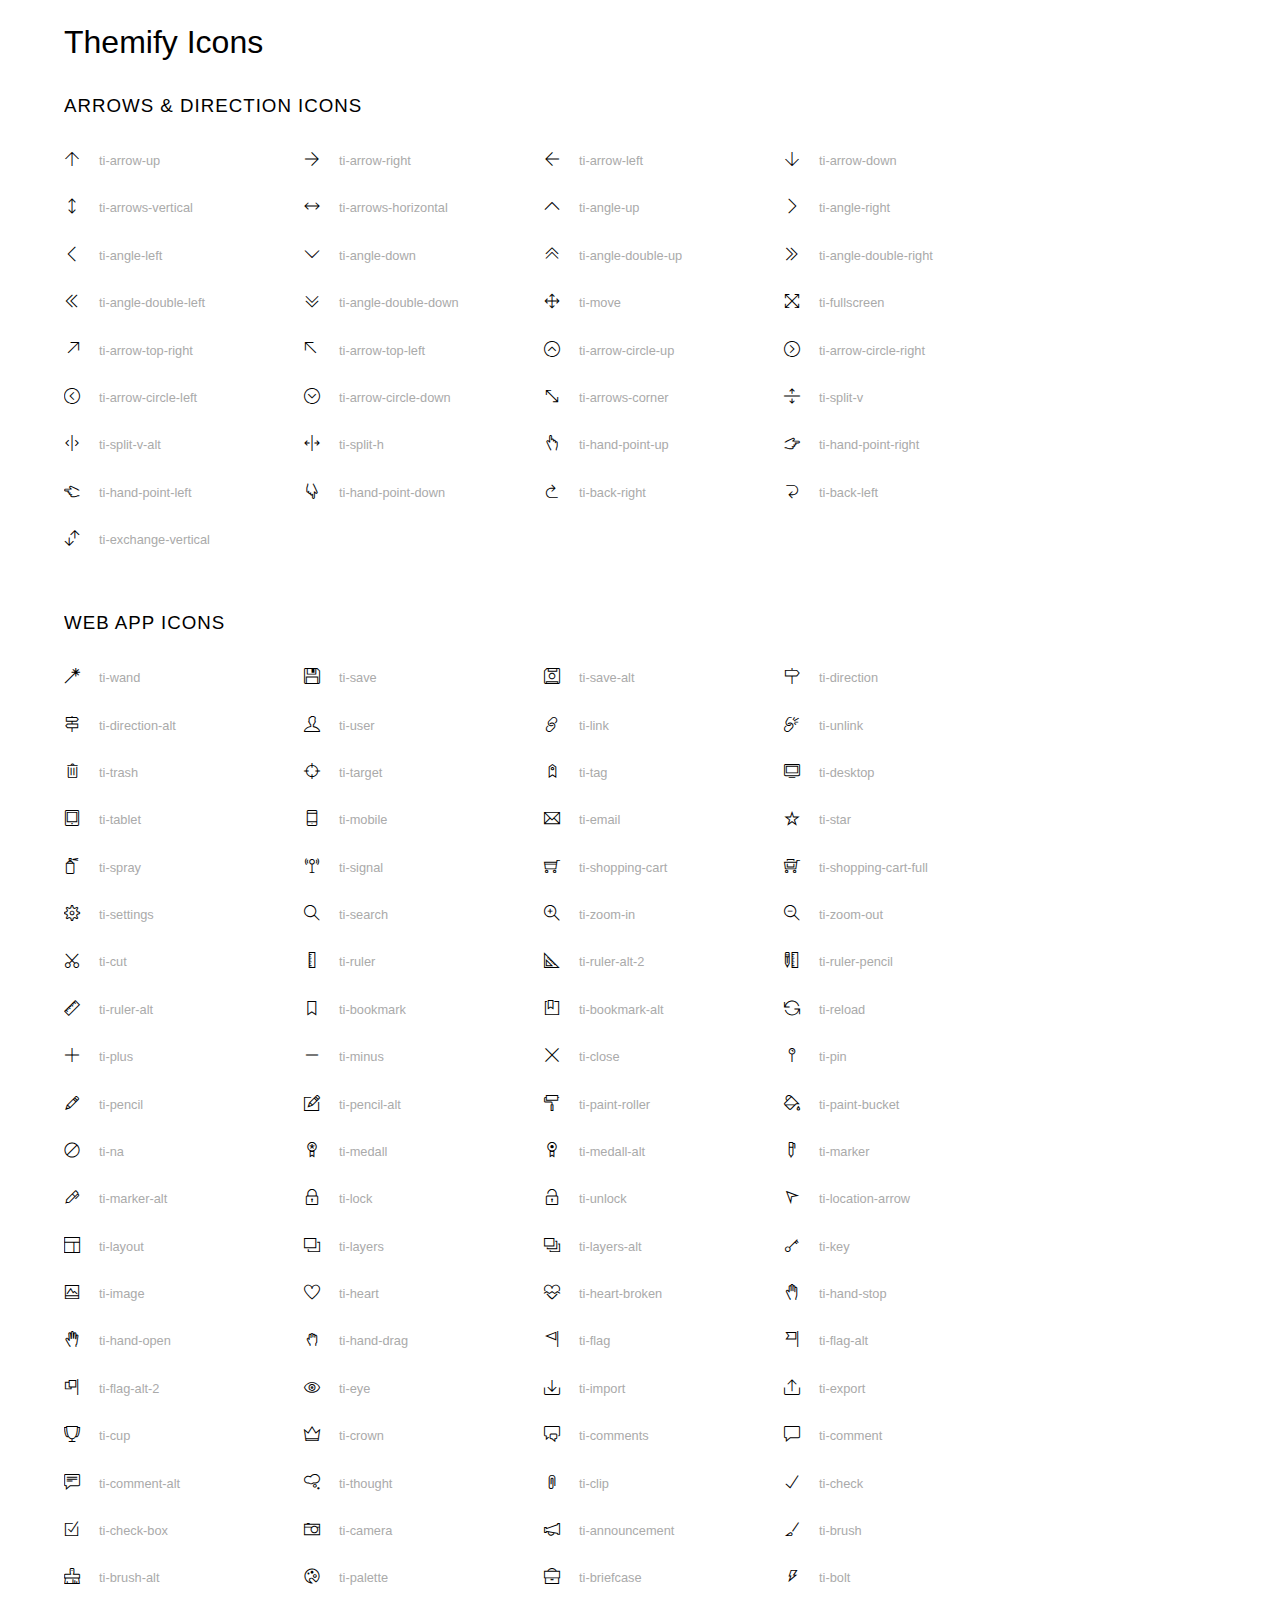
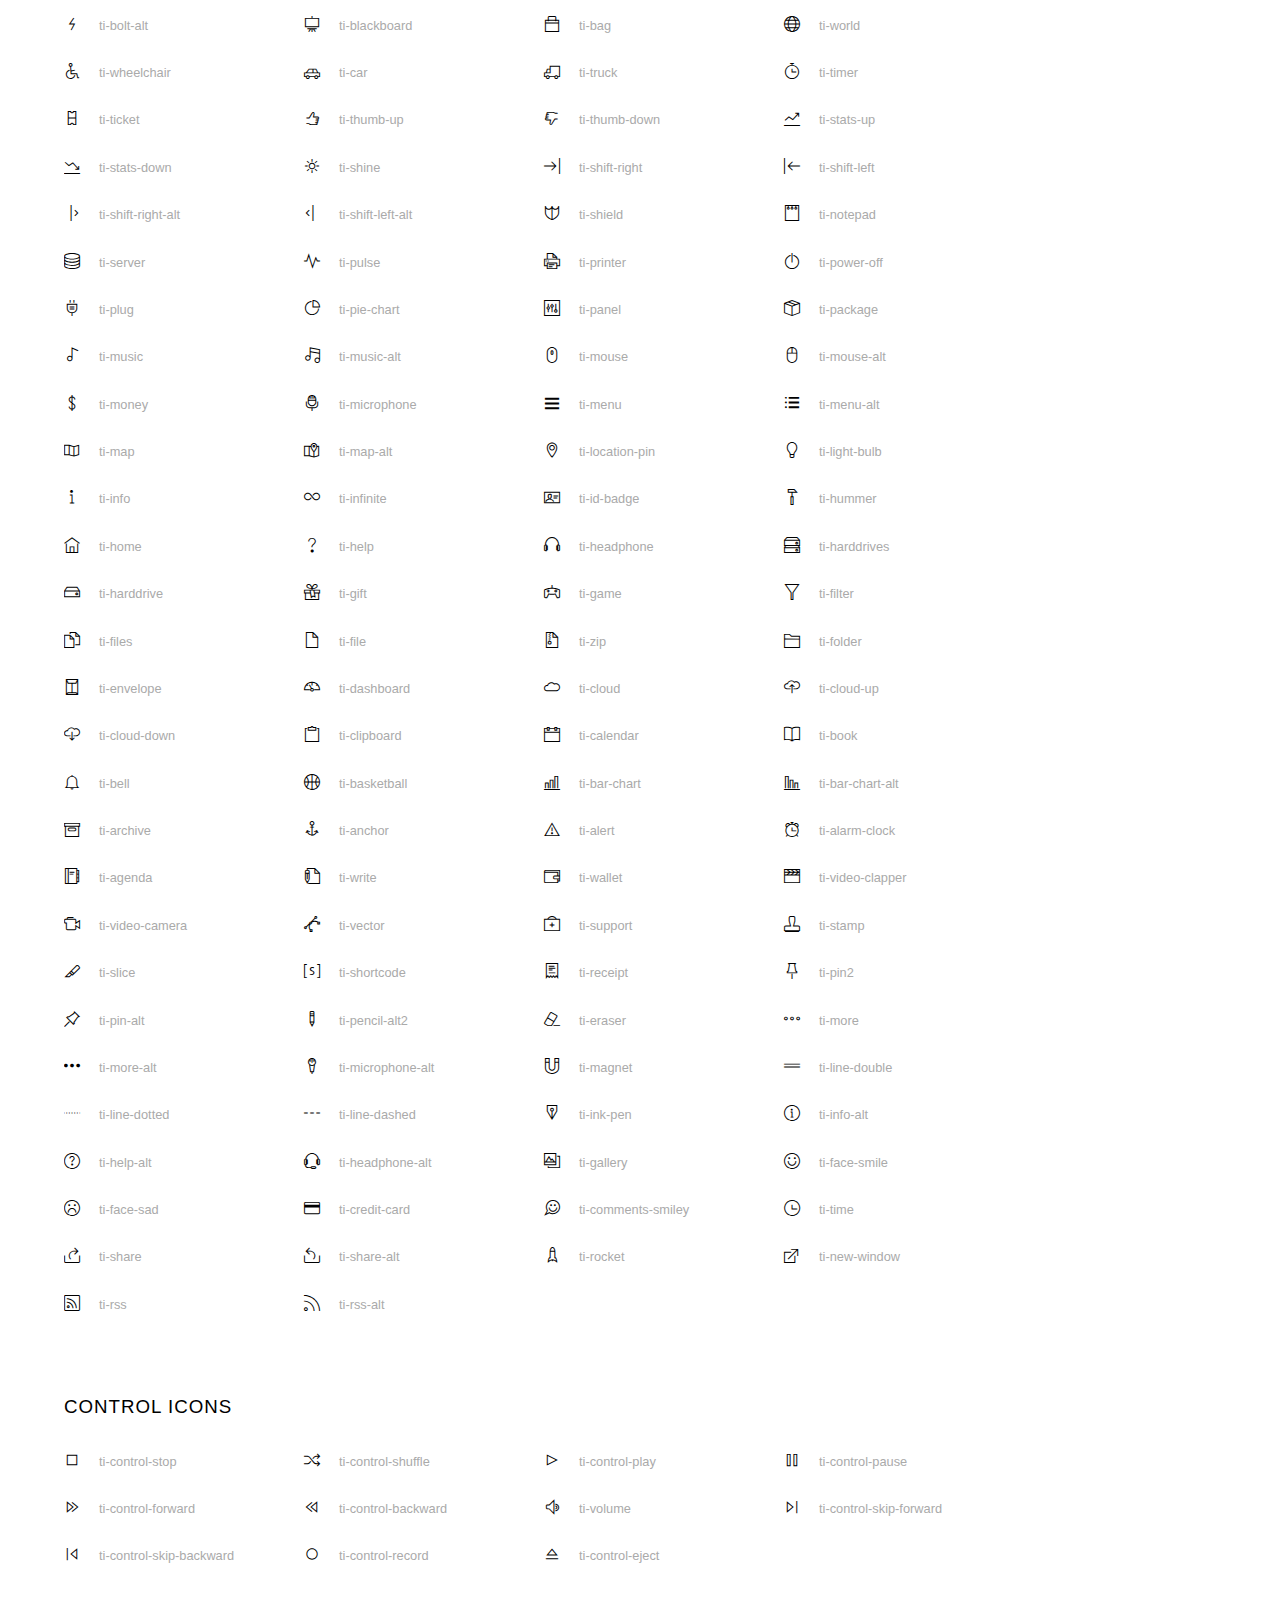
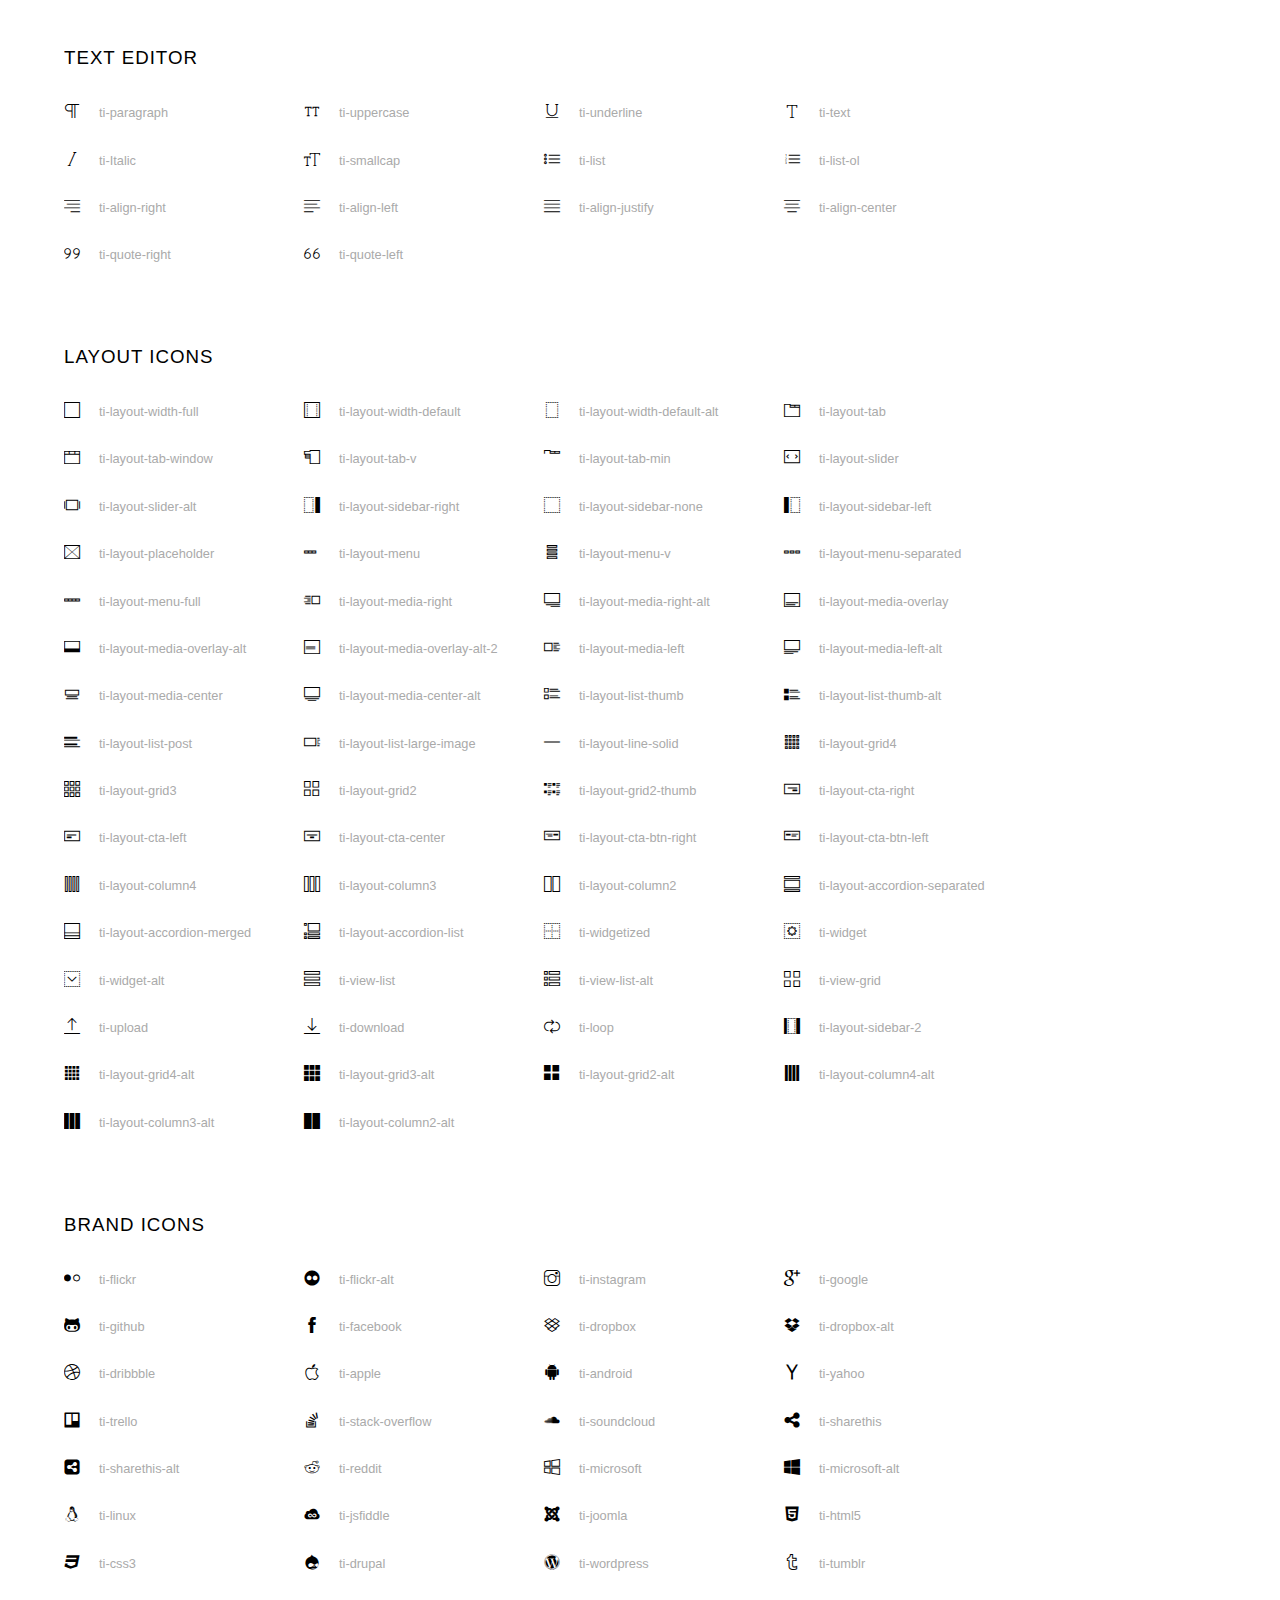
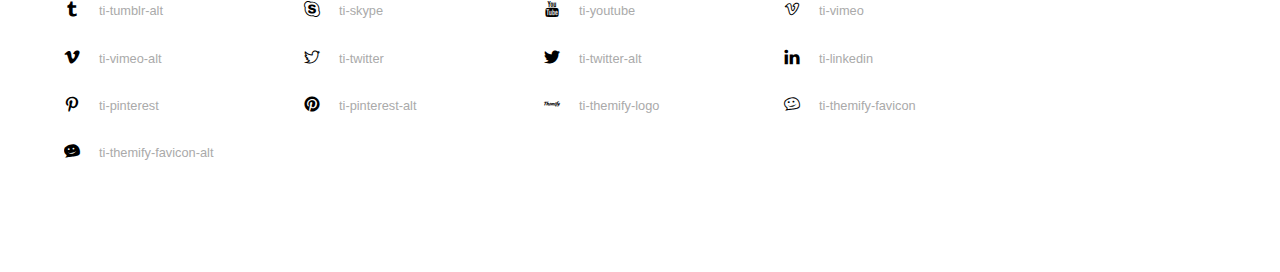
<file: img/themify-icons-font/themify-icons/index.html>
<!doctype html>
<html>
<head>
	<meta charset="utf-8">
	<title>Themify Icon Font</title>
	<meta name="viewport" content="width=device-width">
	<link rel="stylesheet" href="demo-files/demo.css">
	<link rel="stylesheet" href="themify-icons.css">
	<!--[if lt IE 8]><!-->
	<link rel="stylesheet" href="ie7/ie7.css">
	<!--<![endif]-->
</head>
<body>
	<h1>Themify Icons</h1>

	<div class="icon-section">

		<div class="icon-section">
			<h3>Arrows &amp; Direction Icons </h3>

			<div class="icon-container">
				<span class="ti-arrow-up"></span><span class="icon-name"> ti-arrow-up</span>
			</div>
			<div class="icon-container">
				<span class="ti-arrow-right"></span><span class="icon-name"> ti-arrow-right</span>
			</div>
			<div class="icon-container">
				<span class="ti-arrow-left"></span><span class="icon-name"> ti-arrow-left</span>
			</div>
			<div class="icon-container">
				<span class="ti-arrow-down"></span><span class="icon-name"> ti-arrow-down</span>
			</div>
			<div class="icon-container">
				<span class="ti-arrows-vertical"></span><span class="icon-name"> ti-arrows-vertical</span>
			</div>
			<div class="icon-container">
				<span class="ti-arrows-horizontal"></span><span class="icon-name"> ti-arrows-horizontal</span>
			</div>
			<div class="icon-container">
				<span class="ti-angle-up"></span><span class="icon-name"> ti-angle-up</span>
			</div>
			<div class="icon-container">
				<span class="ti-angle-right"></span><span class="icon-name"> ti-angle-right</span>
			</div>
			<div class="icon-container">
				<span class="ti-angle-left"></span><span class="icon-name"> ti-angle-left</span>
			</div>
			<div class="icon-container">
				<span class="ti-angle-down"></span><span class="icon-name"> ti-angle-down</span>
			</div>	
			<div class="icon-container">
				<span class="ti-angle-double-up"></span><span class="icon-name"> ti-angle-double-up</span>
			</div>
			<div class="icon-container">
				<span class="ti-angle-double-right"></span><span class="icon-name"> ti-angle-double-right</span>
			</div>
			<div class="icon-container">
				<span class="ti-angle-double-left"></span><span class="icon-name"> ti-angle-double-left</span>
			</div>
			<div class="icon-container">
				<span class="ti-angle-double-down"></span><span class="icon-name"> ti-angle-double-down</span>
			</div>					
			<div class="icon-container">
				<span class="ti-move"></span><span class="icon-name"> ti-move</span>
			</div>
			<div class="icon-container">
				<span class="ti-fullscreen"></span><span class="icon-name"> ti-fullscreen</span>
			</div>
			<div class="icon-container">
				<span class="ti-arrow-top-right"></span><span class="icon-name"> ti-arrow-top-right</span>
			</div>
			<div class="icon-container">
				<span class="ti-arrow-top-left"></span><span class="icon-name"> ti-arrow-top-left</span>
			</div>
			<div class="icon-container">
				<span class="ti-arrow-circle-up"></span><span class="icon-name"> ti-arrow-circle-up</span>
			</div>
			<div class="icon-container">
				<span class="ti-arrow-circle-right"></span><span class="icon-name"> ti-arrow-circle-right</span>
			</div>
			<div class="icon-container">
				<span class="ti-arrow-circle-left"></span><span class="icon-name"> ti-arrow-circle-left</span>
			</div>
			<div class="icon-container">
				<span class="ti-arrow-circle-down"></span><span class="icon-name"> ti-arrow-circle-down</span>
			</div>
			<div class="icon-container">
				<span class="ti-arrows-corner"></span><span class="icon-name"> ti-arrows-corner</span>
			</div>
			<div class="icon-container">
				<span class="ti-split-v"></span><span class="icon-name"> ti-split-v</span>
			</div>

			<div class="icon-container">
				<span class="ti-split-v-alt"></span><span class="icon-name"> ti-split-v-alt</span>
			</div>
			<div class="icon-container">
				<span class="ti-split-h"></span><span class="icon-name"> ti-split-h</span>
			</div>
			<div class="icon-container">
				<span class="ti-hand-point-up"></span><span class="icon-name"> ti-hand-point-up</span>
			</div>
			<div class="icon-container">
				<span class="ti-hand-point-right"></span><span class="icon-name"> ti-hand-point-right</span>
			</div>
			<div class="icon-container">
				<span class="ti-hand-point-left"></span><span class="icon-name"> ti-hand-point-left</span>
			</div>
			<div class="icon-container">
				<span class="ti-hand-point-down"></span><span class="icon-name"> ti-hand-point-down</span>
			</div>
			<div class="icon-container">
				<span class="ti-back-right"></span><span class="icon-name"> ti-back-right</span>
			</div>
			<div class="icon-container">
				<span class="ti-back-left"></span><span class="icon-name"> ti-back-left</span>
			</div>
			<div class="icon-container">
				<span class="ti-exchange-vertical"></span><span class="icon-name"> ti-exchange-vertical</span>
			</div>

		</div> <!-- Arrows Icons -->



		<h3>Web App Icons</h3>
		
		<div class="icon-section">

			<div class="icon-container">
				<span class="ti-wand"></span><span class="icon-name"> ti-wand</span>
			</div>
			<div class="icon-container">
				<span class="ti-save"></span><span class="icon-name"> ti-save</span>
			</div>
			<div class="icon-container">
				<span class="ti-save-alt"></span><span class="icon-name"> ti-save-alt</span>
			</div>

			<div class="icon-container">
				<span class="ti-direction"></span><span class="icon-name"> ti-direction</span>
			</div>
			<div class="icon-container">
				<span class="ti-direction-alt"></span><span class="icon-name"> ti-direction-alt</span>
			</div>
			<div class="icon-container">
				<span class="ti-user"></span><span class="icon-name"> ti-user</span>
			</div>
			<div class="icon-container">
				<span class="ti-link"></span><span class="icon-name"> ti-link</span>
			</div>
			<div class="icon-container">
				<span class="ti-unlink"></span><span class="icon-name"> ti-unlink</span>
			</div>
			<div class="icon-container">
				<span class="ti-trash"></span><span class="icon-name"> ti-trash</span>
			</div>
			<div class="icon-container">
				<span class="ti-target"></span><span class="icon-name"> ti-target</span>
			</div>
			<div class="icon-container">
				<span class="ti-tag"></span><span class="icon-name"> ti-tag</span>
			</div>
			<div class="icon-container">
				<span class="ti-desktop"></span><span class="icon-name"> ti-desktop</span>
			</div>
			<div class="icon-container">
				<span class="ti-tablet"></span><span class="icon-name"> ti-tablet</span>
			</div>
			<div class="icon-container">
				<span class="ti-mobile"></span><span class="icon-name"> ti-mobile</span>
			</div>
			<div class="icon-container">
				<span class="ti-email"></span><span class="icon-name"> ti-email</span>
			</div>	
			<div class="icon-container">
				<span class="ti-star"></span><span class="icon-name"> ti-star</span>
			</div>
			<div class="icon-container">
				<span class="ti-spray"></span><span class="icon-name"> ti-spray</span>
			</div>
			<div class="icon-container">
				<span class="ti-signal"></span><span class="icon-name"> ti-signal</span>
			</div>
			<div class="icon-container">
				<span class="ti-shopping-cart"></span><span class="icon-name"> ti-shopping-cart</span>
			</div>
			<div class="icon-container">
				<span class="ti-shopping-cart-full"></span><span class="icon-name"> ti-shopping-cart-full</span>
			</div>
			<div class="icon-container">
				<span class="ti-settings"></span><span class="icon-name"> ti-settings</span>
			</div>
			<div class="icon-container">
				<span class="ti-search"></span><span class="icon-name"> ti-search</span>
			</div>
			<div class="icon-container">
				<span class="ti-zoom-in"></span><span class="icon-name"> ti-zoom-in</span>
			</div>
			<div class="icon-container">
				<span class="ti-zoom-out"></span><span class="icon-name"> ti-zoom-out</span>
			</div>
			<div class="icon-container">
				<span class="ti-cut"></span><span class="icon-name"> ti-cut</span>
			</div>
			<div class="icon-container">
				<span class="ti-ruler"></span><span class="icon-name"> ti-ruler</span>
			</div>
			<div class="icon-container">
				<span class="ti-ruler-alt-2"></span><span class="icon-name"> ti-ruler-alt-2</span>
			</div>			
			<div class="icon-container">
				<span class="ti-ruler-pencil"></span><span class="icon-name"> ti-ruler-pencil</span>
			</div>
			<div class="icon-container">
				<span class="ti-ruler-alt"></span><span class="icon-name"> ti-ruler-alt</span>
			</div>
			<div class="icon-container">
				<span class="ti-bookmark"></span><span class="icon-name"> ti-bookmark</span>
			</div>
			<div class="icon-container">
				<span class="ti-bookmark-alt"></span><span class="icon-name"> ti-bookmark-alt</span>
			</div>
			<div class="icon-container">
				<span class="ti-reload"></span><span class="icon-name"> ti-reload</span>
			</div>
			<div class="icon-container">
				<span class="ti-plus"></span><span class="icon-name"> ti-plus</span>
			</div>
			<div class="icon-container">
				<span class="ti-minus"></span><span class="icon-name"> ti-minus</span>
			</div>
			<div class="icon-container">
				<span class="ti-close"></span><span class="icon-name"> ti-close</span>
			</div>			
			<div class="icon-container">
				<span class="ti-pin"></span><span class="icon-name"> ti-pin</span>
			</div>
			<div class="icon-container">
				<span class="ti-pencil"></span><span class="icon-name"> ti-pencil</span>
			</div>
					
		  	<div class="icon-container">
				<span class="ti-pencil-alt"></span><span class="icon-name"> ti-pencil-alt</span>
			</div>
			<div class="icon-container">
				<span class="ti-paint-roller"></span><span class="icon-name"> ti-paint-roller</span>
			</div>
			<div class="icon-container">
				<span class="ti-paint-bucket"></span><span class="icon-name"> ti-paint-bucket</span>
			</div>
			<div class="icon-container">
				<span class="ti-na"></span><span class="icon-name"> ti-na</span>
			</div>
			<div class="icon-container">
				<span class="ti-medall"></span><span class="icon-name"> ti-medall</span>
			</div>
			<div class="icon-container">
				<span class="ti-medall-alt"></span><span class="icon-name"> ti-medall-alt</span>
			</div>
			<div class="icon-container">
				<span class="ti-marker"></span><span class="icon-name"> ti-marker</span>
			</div>
			<div class="icon-container">
				<span class="ti-marker-alt"></span><span class="icon-name"> ti-marker-alt</span>
			</div>

			<div class="icon-container">
				<span class="ti-lock"></span><span class="icon-name"> ti-lock</span>
			</div>
			<div class="icon-container">
				<span class="ti-unlock"></span><span class="icon-name"> ti-unlock</span>
			</div>
			<div class="icon-container">
				<span class="ti-location-arrow"></span><span class="icon-name"> ti-location-arrow</span>
			</div>
			<div class="icon-container">
				<span class="ti-layout"></span><span class="icon-name"> ti-layout</span>
			</div>
			<div class="icon-container">
				<span class="ti-layers"></span><span class="icon-name"> ti-layers</span>
			</div>
			<div class="icon-container">
				<span class="ti-layers-alt"></span><span class="icon-name"> ti-layers-alt</span>
			</div>
			<div class="icon-container">
				<span class="ti-key"></span><span class="icon-name"> ti-key</span>
			</div>
			<div class="icon-container">
				<span class="ti-image"></span><span class="icon-name"> ti-image</span>
			</div>
			<div class="icon-container">
				<span class="ti-heart"></span><span class="icon-name"> ti-heart</span>
			</div>
			<div class="icon-container">
				<span class="ti-heart-broken"></span><span class="icon-name"> ti-heart-broken</span>
			</div>
			<div class="icon-container">
				<span class="ti-hand-stop"></span><span class="icon-name"> ti-hand-stop</span>
			</div>
			<div class="icon-container">
				<span class="ti-hand-open"></span><span class="icon-name"> ti-hand-open</span>
			</div>
			<div class="icon-container">
				<span class="ti-hand-drag"></span><span class="icon-name"> ti-hand-drag</span>
			</div>
			<div class="icon-container">
				<span class="ti-flag"></span><span class="icon-name"> ti-flag</span>
			</div>
			<div class="icon-container">
				<span class="ti-flag-alt"></span><span class="icon-name"> ti-flag-alt</span>
			</div>
			<div class="icon-container">
				<span class="ti-flag-alt-2"></span><span class="icon-name"> ti-flag-alt-2</span>
			</div>
			<div class="icon-container">
				<span class="ti-eye"></span><span class="icon-name"> ti-eye</span>
			</div>
			<div class="icon-container">
				<span class="ti-import"></span><span class="icon-name"> ti-import</span>
			</div>			
			<div class="icon-container">
				<span class="ti-export"></span><span class="icon-name"> ti-export</span>
			</div>
			<div class="icon-container">
				<span class="ti-cup"></span><span class="icon-name"> ti-cup</span>
			</div>
			<div class="icon-container">
				<span class="ti-crown"></span><span class="icon-name"> ti-crown</span>
			</div>
			<div class="icon-container">
				<span class="ti-comments"></span><span class="icon-name"> ti-comments</span>
			</div>
			<div class="icon-container">
				<span class="ti-comment"></span><span class="icon-name"> ti-comment</span>
			</div>
			<div class="icon-container">
				<span class="ti-comment-alt"></span><span class="icon-name"> ti-comment-alt</span>
			</div>
			<div class="icon-container">
				<span class="ti-thought"></span><span class="icon-name"> ti-thought</span>
			</div>			
			<div class="icon-container">
				<span class="ti-clip"></span><span class="icon-name"> ti-clip</span>
			</div>

			<div class="icon-container">
				<span class="ti-check"></span><span class="icon-name"> ti-check</span>
			</div>
			<div class="icon-container">
				<span class="ti-check-box"></span><span class="icon-name"> ti-check-box</span>
			</div>
			<div class="icon-container">
				<span class="ti-camera"></span><span class="icon-name"> ti-camera</span>
			</div>
			<div class="icon-container">
				<span class="ti-announcement"></span><span class="icon-name"> ti-announcement</span>
			</div>
			<div class="icon-container">
				<span class="ti-brush"></span><span class="icon-name"> ti-brush</span>
			</div>
			<div class="icon-container">
				<span class="ti-brush-alt"></span><span class="icon-name"> ti-brush-alt</span>
			</div>
			<div class="icon-container">
				<span class="ti-palette"></span><span class="icon-name"> ti-palette</span>
			</div>			
			<div class="icon-container">
				<span class="ti-briefcase"></span><span class="icon-name"> ti-briefcase</span>
			</div>
			<div class="icon-container">
				<span class="ti-bolt"></span><span class="icon-name"> ti-bolt</span>
			</div>
			<div class="icon-container">
				<span class="ti-bolt-alt"></span><span class="icon-name"> ti-bolt-alt</span>
			</div>
			<div class="icon-container">
				<span class="ti-blackboard"></span><span class="icon-name"> ti-blackboard</span>
			</div>
			<div class="icon-container">
				<span class="ti-bag"></span><span class="icon-name"> ti-bag</span>
			</div>
			<div class="icon-container">
				<span class="ti-world"></span><span class="icon-name"> ti-world</span>
			</div>
			<div class="icon-container">
				<span class="ti-wheelchair"></span><span class="icon-name"> ti-wheelchair</span>
			</div>
			<div class="icon-container">
				<span class="ti-car"></span><span class="icon-name"> ti-car</span>
			</div>
			<div class="icon-container">
				<span class="ti-truck"></span><span class="icon-name"> ti-truck</span>
			</div>
			<div class="icon-container">
				<span class="ti-timer"></span><span class="icon-name"> ti-timer</span>
			</div>
			<div class="icon-container">
				<span class="ti-ticket"></span><span class="icon-name"> ti-ticket</span>
			</div>
			<div class="icon-container">
				<span class="ti-thumb-up"></span><span class="icon-name"> ti-thumb-up</span>
			</div>
			<div class="icon-container">
				<span class="ti-thumb-down"></span><span class="icon-name"> ti-thumb-down</span>
			</div>

			<div class="icon-container">
				<span class="ti-stats-up"></span><span class="icon-name"> ti-stats-up</span>
			</div>
			<div class="icon-container">
				<span class="ti-stats-down"></span><span class="icon-name"> ti-stats-down</span>
			</div>
			<div class="icon-container">
				<span class="ti-shine"></span><span class="icon-name"> ti-shine</span>
			</div>
			<div class="icon-container">
				<span class="ti-shift-right"></span><span class="icon-name"> ti-shift-right</span>
			</div>
			<div class="icon-container">
				<span class="ti-shift-left"></span><span class="icon-name"> ti-shift-left</span>
			</div>

			<div class="icon-container">
				<span class="ti-shift-right-alt"></span><span class="icon-name"> ti-shift-right-alt</span>
			</div>
			<div class="icon-container">
				<span class="ti-shift-left-alt"></span><span class="icon-name"> ti-shift-left-alt</span>
			</div>
			<div class="icon-container">
				<span class="ti-shield"></span><span class="icon-name"> ti-shield</span>
			</div>
			<div class="icon-container">
				<span class="ti-notepad"></span><span class="icon-name"> ti-notepad</span>
			</div>
			<div class="icon-container">
				<span class="ti-server"></span><span class="icon-name"> ti-server</span>
			</div>

			<div class="icon-container">
				<span class="ti-pulse"></span><span class="icon-name"> ti-pulse</span>
			</div>
			<div class="icon-container">
				<span class="ti-printer"></span><span class="icon-name"> ti-printer</span>
			</div>
			<div class="icon-container">
				<span class="ti-power-off"></span><span class="icon-name"> ti-power-off</span>
			</div>
			<div class="icon-container">
				<span class="ti-plug"></span><span class="icon-name"> ti-plug</span>
			</div>
			<div class="icon-container">
				<span class="ti-pie-chart"></span><span class="icon-name"> ti-pie-chart</span>
			</div>

			<div class="icon-container">
				<span class="ti-panel"></span><span class="icon-name"> ti-panel</span>
			</div>
			<div class="icon-container">
				<span class="ti-package"></span><span class="icon-name"> ti-package</span>
			</div>
			<div class="icon-container">
				<span class="ti-music"></span><span class="icon-name"> ti-music</span>
			</div>
			<div class="icon-container">
				<span class="ti-music-alt"></span><span class="icon-name"> ti-music-alt</span>
			</div>
			<div class="icon-container">
				<span class="ti-mouse"></span><span class="icon-name"> ti-mouse</span>
			</div>
			<div class="icon-container">
				<span class="ti-mouse-alt"></span><span class="icon-name"> ti-mouse-alt</span>
			</div>
			<div class="icon-container">
				<span class="ti-money"></span><span class="icon-name"> ti-money</span>
			</div>
			<div class="icon-container">
				<span class="ti-microphone"></span><span class="icon-name"> ti-microphone</span>
			</div>
			<div class="icon-container">
				<span class="ti-menu"></span><span class="icon-name"> ti-menu</span>
			</div>
			<div class="icon-container">
				<span class="ti-menu-alt"></span><span class="icon-name"> ti-menu-alt</span>
			</div>
			<div class="icon-container">
				<span class="ti-map"></span><span class="icon-name"> ti-map</span>
			</div>
			<div class="icon-container">
				<span class="ti-map-alt"></span><span class="icon-name"> ti-map-alt</span>
			</div>

			<div class="icon-container">
				<span class="ti-location-pin"></span><span class="icon-name"> ti-location-pin</span>
			</div>

			<div class="icon-container">
				<span class="ti-light-bulb"></span><span class="icon-name"> ti-light-bulb</span>
			</div>
			<div class="icon-container">
				<span class="ti-info"></span><span class="icon-name"> ti-info</span>
			</div>
			<div class="icon-container">
				<span class="ti-infinite"></span><span class="icon-name"> ti-infinite</span>
			</div>
			<div class="icon-container">
				<span class="ti-id-badge"></span><span class="icon-name"> ti-id-badge</span>
			</div>
			<div class="icon-container">
				<span class="ti-hummer"></span><span class="icon-name"> ti-hummer</span>
			</div>
			<div class="icon-container">
				<span class="ti-home"></span><span class="icon-name"> ti-home</span>
			</div>
			<div class="icon-container">
				<span class="ti-help"></span><span class="icon-name"> ti-help</span>
			</div>
			<div class="icon-container">
				<span class="ti-headphone"></span><span class="icon-name"> ti-headphone</span>
			</div>
			<div class="icon-container">
				<span class="ti-harddrives"></span><span class="icon-name"> ti-harddrives</span>
			</div>
			<div class="icon-container">
				<span class="ti-harddrive"></span><span class="icon-name"> ti-harddrive</span>
			</div>
			<div class="icon-container">
				<span class="ti-gift"></span><span class="icon-name"> ti-gift</span>
			</div>
			<div class="icon-container">
				<span class="ti-game"></span><span class="icon-name"> ti-game</span>
			</div>
			<div class="icon-container">
				<span class="ti-filter"></span><span class="icon-name"> ti-filter</span>
			</div>
			<div class="icon-container">
				<span class="ti-files"></span><span class="icon-name"> ti-files</span>
			</div>
			<div class="icon-container">
				<span class="ti-file"></span><span class="icon-name"> ti-file</span>
			</div>
			<div class="icon-container">
				<span class="ti-zip"></span><span class="icon-name"> ti-zip</span>
			</div>
			<div class="icon-container">
				<span class="ti-folder"></span><span class="icon-name"> ti-folder</span>
			</div>			
			<div class="icon-container">
				<span class="ti-envelope"></span><span class="icon-name"> ti-envelope</span>
			</div>


			<div class="icon-container">
				<span class="ti-dashboard"></span><span class="icon-name"> ti-dashboard</span>
			</div>
			<div class="icon-container">
				<span class="ti-cloud"></span><span class="icon-name"> ti-cloud</span>
			</div>
			<div class="icon-container">
				<span class="ti-cloud-up"></span><span class="icon-name"> ti-cloud-up</span>
			</div>
			<div class="icon-container">
				<span class="ti-cloud-down"></span><span class="icon-name"> ti-cloud-down</span>
			</div>
			<div class="icon-container">
				<span class="ti-clipboard"></span><span class="icon-name"> ti-clipboard</span>
			</div>
			<div class="icon-container">
				<span class="ti-calendar"></span><span class="icon-name"> ti-calendar</span>
			</div>
			<div class="icon-container">
				<span class="ti-book"></span><span class="icon-name"> ti-book</span>
			</div>
			<div class="icon-container">
				<span class="ti-bell"></span><span class="icon-name"> ti-bell</span>
			</div>
			<div class="icon-container">
				<span class="ti-basketball"></span><span class="icon-name"> ti-basketball</span>
			</div>
			<div class="icon-container">
				<span class="ti-bar-chart"></span><span class="icon-name"> ti-bar-chart</span>
			</div>
			<div class="icon-container">
				<span class="ti-bar-chart-alt"></span><span class="icon-name"> ti-bar-chart-alt</span>
			</div>


			<div class="icon-container">
				<span class="ti-archive"></span><span class="icon-name"> ti-archive</span>
			</div>
			<div class="icon-container">
				<span class="ti-anchor"></span><span class="icon-name"> ti-anchor</span>
			</div>

			<div class="icon-container">
				<span class="ti-alert"></span><span class="icon-name"> ti-alert</span>
			</div>
			<div class="icon-container">
				<span class="ti-alarm-clock"></span><span class="icon-name"> ti-alarm-clock</span>
			</div>
			<div class="icon-container">
				<span class="ti-agenda"></span><span class="icon-name"> ti-agenda</span>
			</div>
			<div class="icon-container">
				<span class="ti-write"></span><span class="icon-name"> ti-write</span>
			</div>

			<div class="icon-container">
				<span class="ti-wallet"></span><span class="icon-name"> ti-wallet</span>
			</div>
			<div class="icon-container">
				<span class="ti-video-clapper"></span><span class="icon-name"> ti-video-clapper</span>
			</div>
			<div class="icon-container">
				<span class="ti-video-camera"></span><span class="icon-name"> ti-video-camera</span>
			</div>
			<div class="icon-container">
				<span class="ti-vector"></span><span class="icon-name"> ti-vector</span>
			</div>

			<div class="icon-container">
				<span class="ti-support"></span><span class="icon-name"> ti-support</span>
			</div>
			<div class="icon-container">
				<span class="ti-stamp"></span><span class="icon-name"> ti-stamp</span>
			</div>
			<div class="icon-container">
				<span class="ti-slice"></span><span class="icon-name"> ti-slice</span>
			</div>
			<div class="icon-container">
				<span class="ti-shortcode"></span><span class="icon-name"> ti-shortcode</span>
			</div>
			<div class="icon-container">
				<span class="ti-receipt"></span><span class="icon-name"> ti-receipt</span>
			</div>
			<div class="icon-container">
				<span class="ti-pin2"></span><span class="icon-name"> ti-pin2</span>
			</div>
			<div class="icon-container">
				<span class="ti-pin-alt"></span><span class="icon-name"> ti-pin-alt</span>
			</div>
			<div class="icon-container">
				<span class="ti-pencil-alt2"></span><span class="icon-name"> ti-pencil-alt2</span>
			</div>
			<div class="icon-container">
				<span class="ti-eraser"></span><span class="icon-name"> ti-eraser</span>
			</div>			
			<div class="icon-container">
				<span class="ti-more"></span><span class="icon-name"> ti-more</span>
			</div>
			<div class="icon-container">
				<span class="ti-more-alt"></span><span class="icon-name"> ti-more-alt</span>
			</div>
			<div class="icon-container">
				<span class="ti-microphone-alt"></span><span class="icon-name"> ti-microphone-alt</span>
			</div>
			<div class="icon-container">
				<span class="ti-magnet"></span><span class="icon-name"> ti-magnet</span>
			</div>
			<div class="icon-container">
				<span class="ti-line-double"></span><span class="icon-name"> ti-line-double</span>
			</div>
			<div class="icon-container">
				<span class="ti-line-dotted"></span><span class="icon-name"> ti-line-dotted</span>
			</div>
			<div class="icon-container">
				<span class="ti-line-dashed"></span><span class="icon-name"> ti-line-dashed</span>
			</div>

			<div class="icon-container">
				<span class="ti-ink-pen"></span><span class="icon-name"> ti-ink-pen</span>
			</div>
			<div class="icon-container">
				<span class="ti-info-alt"></span><span class="icon-name"> ti-info-alt</span>
			</div>
			<div class="icon-container">
				<span class="ti-help-alt"></span><span class="icon-name"> ti-help-alt</span>
			</div>
			<div class="icon-container">
				<span class="ti-headphone-alt"></span><span class="icon-name"> ti-headphone-alt</span>
			</div>

			<div class="icon-container">
				<span class="ti-gallery"></span><span class="icon-name"> ti-gallery</span>
			</div>
			<div class="icon-container">
				<span class="ti-face-smile"></span><span class="icon-name"> ti-face-smile</span>
			</div>
			<div class="icon-container">
				<span class="ti-face-sad"></span><span class="icon-name"> ti-face-sad</span>
			</div>
			<div class="icon-container">
				<span class="ti-credit-card"></span><span class="icon-name"> ti-credit-card</span>
			</div>
			<div class="icon-container">
				<span class="ti-comments-smiley"></span><span class="icon-name"> ti-comments-smiley</span>
			</div>
			<div class="icon-container">
				<span class="ti-time"></span><span class="icon-name"> ti-time</span>
			</div>
			<div class="icon-container">
				<span class="ti-share"></span><span class="icon-name"> ti-share</span>
			</div>
			<div class="icon-container">
				<span class="ti-share-alt"></span><span class="icon-name"> ti-share-alt</span>
			</div>
			<div class="icon-container">
				<span class="ti-rocket"></span><span class="icon-name"> ti-rocket</span>
			</div>

			<div class="icon-container">
				<span class="ti-new-window"></span><span class="icon-name"> ti-new-window</span>
			</div>

			<div class="icon-container">
				<span class="ti-rss"></span><span class="icon-name"> ti-rss</span>
			</div>

			<div class="icon-container">
				<span class="ti-rss-alt"></span><span class="icon-name"> ti-rss-alt</span>
			</div>
			
		</div><!-- Web App Icons -->


		<div class="icon-section">
			<h3>Control Icons</h3>
			<div class="icon-container">
				<span class="ti-control-stop"></span><span class="icon-name"> ti-control-stop</span>
			</div>
			<div class="icon-container">
				<span class="ti-control-shuffle"></span><span class="icon-name"> ti-control-shuffle</span>
			</div>
			<div class="icon-container">
				<span class="ti-control-play"></span><span class="icon-name"> ti-control-play</span>
			</div>
			<div class="icon-container">
				<span class="ti-control-pause"></span><span class="icon-name"> ti-control-pause</span>
			</div>
			<div class="icon-container">
				<span class="ti-control-forward"></span><span class="icon-name"> ti-control-forward</span>
			</div>
			<div class="icon-container">
				<span class="ti-control-backward"></span><span class="icon-name"> ti-control-backward</span>
			</div>	
			<div class="icon-container">
				<span class="ti-volume"></span><span class="icon-name"> ti-volume</span>
			</div>
			<div class="icon-container">
				<span class="ti-control-skip-forward"></span><span class="icon-name"> ti-control-skip-forward</span>
			</div>
			<div class="icon-container">
				<span class="ti-control-skip-backward"></span><span class="icon-name"> ti-control-skip-backward</span>
			</div>
			<div class="icon-container">
				<span class="ti-control-record"></span><span class="icon-name"> ti-control-record</span>
			</div>
			<div class="icon-container">
				<span class="ti-control-eject"></span><span class="icon-name"> ti-control-eject</span>
			</div>			
		</div> <!-- Control Icons -->


		<div class="icon-section">
			<h3>Text Editor</h3>

			<div class="icon-container">
				<span class="ti-paragraph"></span><span class="icon-name"> ti-paragraph</span>
			</div>
			<div class="icon-container">
				<span class="ti-uppercase"></span><span class="icon-name"> ti-uppercase</span>
			</div>

			<div class="icon-container">
				<span class="ti-underline"></span><span class="icon-name"> ti-underline</span>
			</div>
			<div class="icon-container">
				<span class="ti-text"></span><span class="icon-name"> ti-text</span>
			</div>
			<div class="icon-container">
				<span class="ti-Italic"></span><span class="icon-name"> ti-Italic</span>
			</div>
			<div class="icon-container">
				<span class="ti-smallcap"></span><span class="icon-name"> ti-smallcap</span>
			</div>
			<div class="icon-container">
				<span class="ti-list"></span><span class="icon-name"> ti-list</span>
			</div>
			<div class="icon-container">
				<span class="ti-list-ol"></span><span class="icon-name"> ti-list-ol</span>
			</div>
			<div class="icon-container">
				<span class="ti-align-right"></span><span class="icon-name"> ti-align-right</span>
			</div>
			<div class="icon-container">
				<span class="ti-align-left"></span><span class="icon-name"> ti-align-left</span>
			</div>
			<div class="icon-container">
				<span class="ti-align-justify"></span><span class="icon-name"> ti-align-justify</span>
			</div>
			<div class="icon-container">
				<span class="ti-align-center"></span><span class="icon-name"> ti-align-center</span>
			</div>
			<div class="icon-container">
				<span class="ti-quote-right"></span><span class="icon-name"> ti-quote-right</span>
			</div>
			<div class="icon-container">
				<span class="ti-quote-left"></span><span class="icon-name"> ti-quote-left</span>
			</div>

		</div> <!-- Text Editor -->



		<div class="icon-section">
			<h3>Layout Icons</h3>
			<div class="icon-container">
				<span class="ti-layout-width-full"></span><span class="icon-name"> ti-layout-width-full</span>
			</div>
			<div class="icon-container">
				<span class="ti-layout-width-default"></span><span class="icon-name"> ti-layout-width-default</span>
			</div>
			<div class="icon-container">
				<span class="ti-layout-width-default-alt"></span><span class="icon-name"> ti-layout-width-default-alt</span>
			</div>
			<div class="icon-container">
				<span class="ti-layout-tab"></span><span class="icon-name"> ti-layout-tab</span>
			</div>
			<div class="icon-container">
				<span class="ti-layout-tab-window"></span><span class="icon-name"> ti-layout-tab-window</span>
			</div>
			<div class="icon-container">
				<span class="ti-layout-tab-v"></span><span class="icon-name"> ti-layout-tab-v</span>
			</div>
			<div class="icon-container">
				<span class="ti-layout-tab-min"></span><span class="icon-name"> ti-layout-tab-min</span>
			</div>
			<div class="icon-container">
				<span class="ti-layout-slider"></span><span class="icon-name"> ti-layout-slider</span>
			</div>
			<div class="icon-container">
				<span class="ti-layout-slider-alt"></span><span class="icon-name"> ti-layout-slider-alt</span>
			</div>
			<div class="icon-container">
				<span class="ti-layout-sidebar-right"></span><span class="icon-name"> ti-layout-sidebar-right</span>
			</div>
			<div class="icon-container">
				<span class="ti-layout-sidebar-none"></span><span class="icon-name"> ti-layout-sidebar-none</span>
			</div>
			<div class="icon-container">
				<span class="ti-layout-sidebar-left"></span><span class="icon-name"> ti-layout-sidebar-left</span>
			</div>
			<div class="icon-container">
				<span class="ti-layout-placeholder"></span><span class="icon-name"> ti-layout-placeholder</span>
			</div>
			<div class="icon-container">
				<span class="ti-layout-menu"></span><span class="icon-name"> ti-layout-menu</span>
			</div>
			<div class="icon-container">
				<span class="ti-layout-menu-v"></span><span class="icon-name"> ti-layout-menu-v</span>
			</div>
			<div class="icon-container">
				<span class="ti-layout-menu-separated"></span><span class="icon-name"> ti-layout-menu-separated</span>
			</div>
			<div class="icon-container">
				<span class="ti-layout-menu-full"></span><span class="icon-name"> ti-layout-menu-full</span>
			</div>
			<div class="icon-container">
				<span class="ti-layout-media-right"></span><span class="icon-name"> ti-layout-media-right</span>
			</div>
			<div class="icon-container">
				<span class="ti-layout-media-right-alt"></span><span class="icon-name"> ti-layout-media-right-alt</span>
			</div>
			<div class="icon-container">
				<span class="ti-layout-media-overlay"></span><span class="icon-name"> ti-layout-media-overlay</span>
			</div>
			<div class="icon-container">
				<span class="ti-layout-media-overlay-alt"></span><span class="icon-name"> ti-layout-media-overlay-alt</span>
			</div>
			<div class="icon-container">
				<span class="ti-layout-media-overlay-alt-2"></span><span class="icon-name"> ti-layout-media-overlay-alt-2</span>
			</div>
			<div class="icon-container">
				<span class="ti-layout-media-left"></span><span class="icon-name"> ti-layout-media-left</span>
			</div>
			<div class="icon-container">
				<span class="ti-layout-media-left-alt"></span><span class="icon-name"> ti-layout-media-left-alt</span>
			</div>
			<div class="icon-container">
				<span class="ti-layout-media-center"></span><span class="icon-name"> ti-layout-media-center</span>
			</div>
			<div class="icon-container">
				<span class="ti-layout-media-center-alt"></span><span class="icon-name"> ti-layout-media-center-alt</span>
			</div>
			<div class="icon-container">
				<span class="ti-layout-list-thumb"></span><span class="icon-name"> ti-layout-list-thumb</span>
			</div>
			<div class="icon-container">
				<span class="ti-layout-list-thumb-alt"></span><span class="icon-name"> ti-layout-list-thumb-alt</span>
			</div>
			<div class="icon-container">
				<span class="ti-layout-list-post"></span><span class="icon-name"> ti-layout-list-post</span>
			</div>
			<div class="icon-container">
				<span class="ti-layout-list-large-image"></span><span class="icon-name"> ti-layout-list-large-image</span>
			</div>
			<div class="icon-container">
				<span class="ti-layout-line-solid"></span><span class="icon-name"> ti-layout-line-solid</span>
			</div>
			<div class="icon-container">
				<span class="ti-layout-grid4"></span><span class="icon-name"> ti-layout-grid4</span>
			</div>
			<div class="icon-container">
				<span class="ti-layout-grid3"></span><span class="icon-name"> ti-layout-grid3</span>
			</div>
			<div class="icon-container">
				<span class="ti-layout-grid2"></span><span class="icon-name"> ti-layout-grid2</span>
			</div>
			<div class="icon-container">
				<span class="ti-layout-grid2-thumb"></span><span class="icon-name"> ti-layout-grid2-thumb</span>
			</div>
			<div class="icon-container">
				<span class="ti-layout-cta-right"></span><span class="icon-name"> ti-layout-cta-right</span>
			</div>
			<div class="icon-container">
				<span class="ti-layout-cta-left"></span><span class="icon-name"> ti-layout-cta-left</span>
			</div>
			<div class="icon-container">
				<span class="ti-layout-cta-center"></span><span class="icon-name"> ti-layout-cta-center</span>
			</div>
			<div class="icon-container">
				<span class="ti-layout-cta-btn-right"></span><span class="icon-name"> ti-layout-cta-btn-right</span>
			</div>
			<div class="icon-container">
				<span class="ti-layout-cta-btn-left"></span><span class="icon-name"> ti-layout-cta-btn-left</span>
			</div>
			<div class="icon-container">
				<span class="ti-layout-column4"></span><span class="icon-name"> ti-layout-column4</span>
			</div>
			<div class="icon-container">
				<span class="ti-layout-column3"></span><span class="icon-name"> ti-layout-column3</span>
			</div>
			<div class="icon-container">
				<span class="ti-layout-column2"></span><span class="icon-name"> ti-layout-column2</span>
			</div>
			<div class="icon-container">
				<span class="ti-layout-accordion-separated"></span><span class="icon-name"> ti-layout-accordion-separated</span>
			</div>
			<div class="icon-container">
				<span class="ti-layout-accordion-merged"></span><span class="icon-name"> ti-layout-accordion-merged</span>
			</div>
			<div class="icon-container">
				<span class="ti-layout-accordion-list"></span><span class="icon-name"> ti-layout-accordion-list</span>
			</div>
			<div class="icon-container">
				<span class="ti-widgetized"></span><span class="icon-name"> ti-widgetized</span>
			</div>
			<div class="icon-container">
				<span class="ti-widget"></span><span class="icon-name"> ti-widget</span>
			</div>
			<div class="icon-container">
				<span class="ti-widget-alt"></span><span class="icon-name"> ti-widget-alt</span>
			</div>
			<div class="icon-container">
				<span class="ti-view-list"></span><span class="icon-name"> ti-view-list</span>
			</div>
			<div class="icon-container">
				<span class="ti-view-list-alt"></span><span class="icon-name"> ti-view-list-alt</span>
			</div>
			<div class="icon-container">
				<span class="ti-view-grid"></span><span class="icon-name"> ti-view-grid</span>
			</div>
			<div class="icon-container">
				<span class="ti-upload"></span><span class="icon-name"> ti-upload</span>
			</div>
			<div class="icon-container">
				<span class="ti-download"></span><span class="icon-name"> ti-download</span>
			</div>	
			<div class="icon-container">
				<span class="ti-loop"></span><span class="icon-name"> ti-loop</span>
			</div>
			<div class="icon-container">
				<span class="ti-layout-sidebar-2"></span><span class="icon-name"> ti-layout-sidebar-2</span>
			</div>
			<div class="icon-container">
				<span class="ti-layout-grid4-alt"></span><span class="icon-name"> ti-layout-grid4-alt</span>
			</div>
			<div class="icon-container">
				<span class="ti-layout-grid3-alt"></span><span class="icon-name"> ti-layout-grid3-alt</span>
			</div>
			<div class="icon-container">
				<span class="ti-layout-grid2-alt"></span><span class="icon-name"> ti-layout-grid2-alt</span>
			</div>
			<div class="icon-container">
				<span class="ti-layout-column4-alt"></span><span class="icon-name"> ti-layout-column4-alt</span>
			</div>
			<div class="icon-container">
				<span class="ti-layout-column3-alt"></span><span class="icon-name"> ti-layout-column3-alt</span>
			</div>
			<div class="icon-container">
				<span class="ti-layout-column2-alt"></span><span class="icon-name"> ti-layout-column2-alt</span>
			</div>		


		</div> <!-- Layout Icons -->


		<div class="icon-section">
			<h3>Brand Icons</h3>

			<div class="icon-container">
				<span class="ti-flickr"></span><span class="icon-name"> ti-flickr</span>
			</div>
			<div class="icon-container">
				<span class="ti-flickr-alt"></span><span class="icon-name"> ti-flickr-alt</span>
			</div>			
			<div class="icon-container">
				<span class="ti-instagram"></span><span class="icon-name"> ti-instagram</span>
			</div>
			<div class="icon-container">
				<span class="ti-google"></span><span class="icon-name"> ti-google</span>
			</div>
			<div class="icon-container">
				<span class="ti-github"></span><span class="icon-name"> ti-github</span>
			</div>

			<div class="icon-container">
				<span class="ti-facebook"></span><span class="icon-name"> ti-facebook</span>
			</div>
			<div class="icon-container">
				<span class="ti-dropbox"></span><span class="icon-name"> ti-dropbox</span>
			</div>
			<div class="icon-container">
				<span class="ti-dropbox-alt"></span><span class="icon-name"> ti-dropbox-alt</span>
			</div>
			<div class="icon-container">
				<span class="ti-dribbble"></span><span class="icon-name"> ti-dribbble</span>
			</div>
			<div class="icon-container">
				<span class="ti-apple"></span><span class="icon-name"> ti-apple</span>
			</div>
			<div class="icon-container">
				<span class="ti-android"></span><span class="icon-name"> ti-android</span>
			</div>
			<div class="icon-container">
				<span class="ti-yahoo"></span><span class="icon-name"> ti-yahoo</span>
			</div>
			<div class="icon-container">
				<span class="ti-trello"></span><span class="icon-name"> ti-trello</span>
			</div>
			<div class="icon-container">
				<span class="ti-stack-overflow"></span><span class="icon-name"> ti-stack-overflow</span>
			</div>
			<div class="icon-container">
				<span class="ti-soundcloud"></span><span class="icon-name"> ti-soundcloud</span>
			</div>
			<div class="icon-container">
				<span class="ti-sharethis"></span><span class="icon-name"> ti-sharethis</span>
			</div>
			<div class="icon-container">
				<span class="ti-sharethis-alt"></span><span class="icon-name"> ti-sharethis-alt</span>
			</div>
			<div class="icon-container">
				<span class="ti-reddit"></span><span class="icon-name"> ti-reddit</span>
			</div>

			<div class="icon-container">
				<span class="ti-microsoft"></span><span class="icon-name"> ti-microsoft</span>
			</div>
			<div class="icon-container">
				<span class="ti-microsoft-alt"></span><span class="icon-name"> ti-microsoft-alt</span>
			</div>
			<div class="icon-container">
				<span class="ti-linux"></span><span class="icon-name"> ti-linux</span>
			</div>
			<div class="icon-container">
				<span class="ti-jsfiddle"></span><span class="icon-name"> ti-jsfiddle</span>
			</div>
			<div class="icon-container">
				<span class="ti-joomla"></span><span class="icon-name"> ti-joomla</span>
			</div>
			<div class="icon-container">
				<span class="ti-html5"></span><span class="icon-name"> ti-html5</span>
			</div>
			<div class="icon-container">
				<span class="ti-css3"></span><span class="icon-name"> ti-css3</span>
			</div>	
			<div class="icon-container">
				<span class="ti-drupal"></span><span class="icon-name"> ti-drupal</span>
			</div>
			<div class="icon-container">
				<span class="ti-wordpress"></span><span class="icon-name"> ti-wordpress</span>
			</div>		
			<div class="icon-container">
				<span class="ti-tumblr"></span><span class="icon-name"> ti-tumblr</span>
			</div>
			<div class="icon-container">
				<span class="ti-tumblr-alt"></span><span class="icon-name"> ti-tumblr-alt</span>
			</div>
			<div class="icon-container">
				<span class="ti-skype"></span><span class="icon-name"> ti-skype</span>
			</div>
			<div class="icon-container">
				<span class="ti-youtube"></span><span class="icon-name"> ti-youtube</span>
			</div>
			<div class="icon-container">
				<span class="ti-vimeo"></span><span class="icon-name"> ti-vimeo</span>
			</div>
			<div class="icon-container">
				<span class="ti-vimeo-alt"></span><span class="icon-name"> ti-vimeo-alt</span>
			</div>			
			<div class="icon-container">
				<span class="ti-twitter"></span><span class="icon-name"> ti-twitter</span>
			</div>
			<div class="icon-container">
				<span class="ti-twitter-alt"></span><span class="icon-name"> ti-twitter-alt</span>
			</div>
			<div class="icon-container">
				<span class="ti-linkedin"></span><span class="icon-name"> ti-linkedin</span>
			</div>
			<div class="icon-container">
				<span class="ti-pinterest"></span><span class="icon-name"> ti-pinterest</span>
			</div>

			<div class="icon-container">
				<span class="ti-pinterest-alt"></span><span class="icon-name"> ti-pinterest-alt</span>
			</div>
			<div class="icon-container">
				<span class="ti-themify-logo"></span><span class="icon-name"> ti-themify-logo</span>
			</div>
			<div class="icon-container">
				<span class="ti-themify-favicon"></span><span class="icon-name"> ti-themify-favicon</span>
			</div>
			<div class="icon-container">
				<span class="ti-themify-favicon-alt"></span><span class="icon-name"> ti-themify-favicon-alt</span>
			</div>

		</div> <!-- brand Icons -->

	</div>

</body>
</html>
</file>
<file: img/themify-icons-font/themify-icons/demo-files/demo.css>
body {
	font: normal 1em/1.5em Arial, Helvetica, sans-serif;
	max-width: 90%;
	margin: 30px auto 0;
}
h1, h3 {
	font-weight: normal;
}
h3 {
	font-size: 1.4;
	text-transform: uppercase;
	letter-spacing: 1px;
}

.icon-section {
	margin: 0 0 3em;
	clear: both;
	overflow: hidden;
}
.icon-container {
	width: 240px; 
	padding: .7em 0;
	float: left; 
	position: relative;
	text-align: left;
}
.icon-container [class^="ti-"], 
.icon-container [class*=" ti-"] {
	color: #000;
	position: absolute;
	margin-top: 3px;
	transition: .3s;
}
.icon-container:hover [class^="ti-"],
.icon-container:hover [class*=" ti-"] {
	font-size: 2.2em;
	margin-top: -5px;
}
.icon-container:hover .icon-name {
	color: #000;
}
.icon-name {
	color: #aaa;
	margin-left: 35px;
	font-size: .8em;
	transition: .3s;
}
.icon-container:hover .icon-name {
	margin-left: 45px;
}
</file>
<file: img/themify-icons-font/themify-icons/themify-icons.css>
@font-face {
	font-family: 'themify';
	src:url('fonts/themify.eot?-fvbane');
	src:url('fonts/themify.eot?#iefix-fvbane') format('embedded-opentype'),
		url('fonts/themify.woff?-fvbane') format('woff'),
		url('fonts/themify.ttf?-fvbane') format('truetype'),
		url('fonts/themify.svg?-fvbane#themify') format('svg');
	font-weight: normal;
	font-style: normal;
}

[class^="ti-"], [class*=" ti-"] {
	font-family: 'themify';
	speak: none;
	font-style: normal;
	font-weight: normal;
	font-variant: normal;
	text-transform: none;
	line-height: 1;

	/* Better Font Rendering =========== */
	-webkit-font-smoothing: antialiased;
	-moz-osx-font-smoothing: grayscale;
}

.ti-wand:before {
	content: "\e600";
}
.ti-volume:before {
	content: "\e601";
}
.ti-user:before {
	content: "\e602";
}
.ti-unlock:before {
	content: "\e603";
}
.ti-unlink:before {
	content: "\e604";
}
.ti-trash:before {
	content: "\e605";
}
.ti-thought:before {
	content: "\e606";
}
.ti-target:before {
	content: "\e607";
}
.ti-tag:before {
	content: "\e608";
}
.ti-tablet:before {
	content: "\e609";
}
.ti-star:before {
	content: "\e60a";
}
.ti-spray:before {
	content: "\e60b";
}
.ti-signal:before {
	content: "\e60c";
}
.ti-shopping-cart:before {
	content: "\e60d";
}
.ti-shopping-cart-full:before {
	content: "\e60e";
}
.ti-settings:before {
	content: "\e60f";
}
.ti-search:before {
	content: "\e610";
}
.ti-zoom-in:before {
	content: "\e611";
}
.ti-zoom-out:before {
	content: "\e612";
}
.ti-cut:before {
	content: "\e613";
}
.ti-ruler:before {
	content: "\e614";
}
.ti-ruler-pencil:before {
	content: "\e615";
}
.ti-ruler-alt:before {
	content: "\e616";
}
.ti-bookmark:before {
	content: "\e617";
}
.ti-bookmark-alt:before {
	content: "\e618";
}
.ti-reload:before {
	content: "\e619";
}
.ti-plus:before {
	content: "\e61a";
}
.ti-pin:before {
	content: "\e61b";
}
.ti-pencil:before {
	content: "\e61c";
}
.ti-pencil-alt:before {
	content: "\e61d";
}
.ti-paint-roller:before {
	content: "\e61e";
}
.ti-paint-bucket:before {
	content: "\e61f";
}
.ti-na:before {
	content: "\e620";
}
.ti-mobile:before {
	content: "\e621";
}
.ti-minus:before {
	content: "\e622";
}
.ti-medall:before {
	content: "\e623";
}
.ti-medall-alt:before {
	content: "\e624";
}
.ti-marker:before {
	content: "\e625";
}
.ti-marker-alt:before {
	content: "\e626";
}
.ti-arrow-up:before {
	content: "\e627";
}
.ti-arrow-right:before {
	content: "\e628";
}
.ti-arrow-left:before {
	content: "\e629";
}
.ti-arrow-down:before {
	content: "\e62a";
}
.ti-lock:before {
	content: "\e62b";
}
.ti-location-arrow:before {
	content: "\e62c";
}
.ti-link:before {
	content: "\e62d";
}
.ti-layout:before {
	content: "\e62e";
}
.ti-layers:before {
	content: "\e62f";
}
.ti-layers-alt:before {
	content: "\e630";
}
.ti-key:before {
	content: "\e631";
}
.ti-import:before {
	content: "\e632";
}
.ti-image:before {
	content: "\e633";
}
.ti-heart:before {
	content: "\e634";
}
.ti-heart-broken:before {
	content: "\e635";
}
.ti-hand-stop:before {
	content: "\e636";
}
.ti-hand-open:before {
	content: "\e637";
}
.ti-hand-drag:before {
	content: "\e638";
}
.ti-folder:before {
	content: "\e639";
}
.ti-flag:before {
	content: "\e63a";
}
.ti-flag-alt:before {
	content: "\e63b";
}
.ti-flag-alt-2:before {
	content: "\e63c";
}
.ti-eye:before {
	content: "\e63d";
}
.ti-export:before {
	content: "\e63e";
}
.ti-exchange-vertical:before {
	content: "\e63f";
}
.ti-desktop:before {
	content: "\e640";
}
.ti-cup:before {
	content: "\e641";
}
.ti-crown:before {
	content: "\e642";
}
.ti-comments:before {
	content: "\e643";
}
.ti-comment:before {
	content: "\e644";
}
.ti-comment-alt:before {
	content: "\e645";
}
.ti-close:before {
	content: "\e646";
}
.ti-clip:before {
	content: "\e647";
}
.ti-angle-up:before {
	content: "\e648";
}
.ti-angle-right:before {
	content: "\e649";
}
.ti-angle-left:before {
	content: "\e64a";
}
.ti-angle-down:before {
	content: "\e64b";
}
.ti-check:before {
	content: "\e64c";
}
.ti-check-box:before {
	content: "\e64d";
}
.ti-camera:before {
	content: "\e64e";
}
.ti-announcement:before {
	content: "\e64f";
}
.ti-brush:before {
	content: "\e650";
}
.ti-briefcase:before {
	content: "\e651";
}
.ti-bolt:before {
	content: "\e652";
}
.ti-bolt-alt:before {
	content: "\e653";
}
.ti-blackboard:before {
	content: "\e654";
}
.ti-bag:before {
	content: "\e655";
}
.ti-move:before {
	content: "\e656";
}
.ti-arrows-vertical:before {
	content: "\e657";
}
.ti-arrows-horizontal:before {
	content: "\e658";
}
.ti-fullscreen:before {
	content: "\e659";
}
.ti-arrow-top-right:before {
	content: "\e65a";
}
.ti-arrow-top-left:before {
	content: "\e65b";
}
.ti-arrow-circle-up:before {
	content: "\e65c";
}
.ti-arrow-circle-right:before {
	content: "\e65d";
}
.ti-arrow-circle-left:before {
	content: "\e65e";
}
.ti-arrow-circle-down:before {
	content: "\e65f";
}
.ti-angle-double-up:before {
	content: "\e660";
}
.ti-angle-double-right:before {
	content: "\e661";
}
.ti-angle-double-left:before {
	content: "\e662";
}
.ti-angle-double-down:before {
	content: "\e663";
}
.ti-zip:before {
	content: "\e664";
}
.ti-world:before {
	content: "\e665";
}
.ti-wheelchair:before {
	content: "\e666";
}
.ti-view-list:before {
	content: "\e667";
}
.ti-view-list-alt:before {
	content: "\e668";
}
.ti-view-grid:before {
	content: "\e669";
}
.ti-uppercase:before {
	content: "\e66a";
}
.ti-upload:before {
	content: "\e66b";
}
.ti-underline:before {
	content: "\e66c";
}
.ti-truck:before {
	content: "\e66d";
}
.ti-timer:before {
	content: "\e66e";
}
.ti-ticket:before {
	content: "\e66f";
}
.ti-thumb-up:before {
	content: "\e670";
}
.ti-thumb-down:before {
	content: "\e671";
}
.ti-text:before {
	content: "\e672";
}
.ti-stats-up:before {
	content: "\e673";
}
.ti-stats-down:before {
	content: "\e674";
}
.ti-split-v:before {
	content: "\e675";
}
.ti-split-h:before {
	content: "\e676";
}
.ti-smallcap:before {
	content: "\e677";
}
.ti-shine:before {
	content: "\e678";
}
.ti-shift-right:before {
	content: "\e679";
}
.ti-shift-left:before {
	content: "\e67a";
}
.ti-shield:before {
	content: "\e67b";
}
.ti-notepad:before {
	content: "\e67c";
}
.ti-server:before {
	content: "\e67d";
}
.ti-quote-right:before {
	content: "\e67e";
}
.ti-quote-left:before {
	content: "\e67f";
}
.ti-pulse:before {
	content: "\e680";
}
.ti-printer:before {
	content: "\e681";
}
.ti-power-off:before {
	content: "\e682";
}
.ti-plug:before {
	content: "\e683";
}
.ti-pie-chart:before {
	content: "\e684";
}
.ti-paragraph:before {
	content: "\e685";
}
.ti-panel:before {
	content: "\e686";
}
.ti-package:before {
	content: "\e687";
}
.ti-music:before {
	content: "\e688";
}
.ti-music-alt:before {
	content: "\e689";
}
.ti-mouse:before {
	content: "\e68a";
}
.ti-mouse-alt:before {
	content: "\e68b";
}
.ti-money:before {
	content: "\e68c";
}
.ti-microphone:before {
	content: "\e68d";
}
.ti-menu:before {
	content: "\e68e";
}
.ti-menu-alt:before {
	content: "\e68f";
}
.ti-map:before {
	content: "\e690";
}
.ti-map-alt:before {
	content: "\e691";
}
.ti-loop:before {
	content: "\e692";
}
.ti-location-pin:before {
	content: "\e693";
}
.ti-list:before {
	content: "\e694";
}
.ti-light-bulb:before {
	content: "\e695";
}
.ti-Italic:before {
	content: "\e696";
}
.ti-info:before {
	content: "\e697";
}
.ti-infinite:before {
	content: "\e698";
}
.ti-id-badge:before {
	content: "\e699";
}
.ti-hummer:before {
	content: "\e69a";
}
.ti-home:before {
	content: "\e69b";
}
.ti-help:before {
	content: "\e69c";
}
.ti-headphone:before {
	content: "\e69d";
}
.ti-harddrives:before {
	content: "\e69e";
}
.ti-harddrive:before {
	content: "\e69f";
}
.ti-gift:before {
	content: "\e6a0";
}
.ti-game:before {
	content: "\e6a1";
}
.ti-filter:before {
	content: "\e6a2";
}
.ti-files:before {
	content: "\e6a3";
}
.ti-file:before {
	content: "\e6a4";
}
.ti-eraser:before {
	content: "\e6a5";
}
.ti-envelope:before {
	content: "\e6a6";
}
.ti-download:before {
	content: "\e6a7";
}
.ti-direction:before {
	content: "\e6a8";
}
.ti-direction-alt:before {
	content: "\e6a9";
}
.ti-dashboard:before {
	content: "\e6aa";
}
.ti-control-stop:before {
	content: "\e6ab";
}
.ti-control-shuffle:before {
	content: "\e6ac";
}
.ti-control-play:before {
	content: "\e6ad";
}
.ti-control-pause:before {
	content: "\e6ae";
}
.ti-control-forward:before {
	content: "\e6af";
}
.ti-control-backward:before {
	content: "\e6b0";
}
.ti-cloud:before {
	content: "\e6b1";
}
.ti-cloud-up:before {
	content: "\e6b2";
}
.ti-cloud-down:before {
	content: "\e6b3";
}
.ti-clipboard:before {
	content: "\e6b4";
}
.ti-car:before {
	content: "\e6b5";
}
.ti-calendar:before {
	content: "\e6b6";
}
.ti-book:before {
	content: "\e6b7";
}
.ti-bell:before {
	content: "\e6b8";
}
.ti-basketball:before {
	content: "\e6b9";
}
.ti-bar-chart:before {
	content: "\e6ba";
}
.ti-bar-chart-alt:before {
	content: "\e6bb";
}
.ti-back-right:before {
	content: "\e6bc";
}
.ti-back-left:before {
	content: "\e6bd";
}
.ti-arrows-corner:before {
	content: "\e6be";
}
.ti-archive:before {
	content: "\e6bf";
}
.ti-anchor:before {
	content: "\e6c0";
}
.ti-align-right:before {
	content: "\e6c1";
}
.ti-align-left:before {
	content: "\e6c2";
}
.ti-align-justify:before {
	content: "\e6c3";
}
.ti-align-center:before {
	content: "\e6c4";
}
.ti-alert:before {
	content: "\e6c5";
}
.ti-alarm-clock:before {
	content: "\e6c6";
}
.ti-agenda:before {
	content: "\e6c7";
}
.ti-write:before {
	content: "\e6c8";
}
.ti-window:before {
	content: "\e6c9";
}
.ti-widgetized:before {
	content: "\e6ca";
}
.ti-widget:before {
	content: "\e6cb";
}
.ti-widget-alt:before {
	content: "\e6cc";
}
.ti-wallet:before {
	content: "\e6cd";
}
.ti-video-clapper:before {
	content: "\e6ce";
}
.ti-video-camera:before {
	content: "\e6cf";
}
.ti-vector:before {
	content: "\e6d0";
}
.ti-themify-logo:before {
	content: "\e6d1";
}
.ti-themify-favicon:before {
	content: "\e6d2";
}
.ti-themify-favicon-alt:before {
	content: "\e6d3";
}
.ti-support:before {
	content: "\e6d4";
}
.ti-stamp:before {
	content: "\e6d5";
}
.ti-split-v-alt:before {
	content: "\e6d6";
}
.ti-slice:before {
	content: "\e6d7";
}
.ti-shortcode:before {
	content: "\e6d8";
}
.ti-shift-right-alt:before {
	content: "\e6d9";
}
.ti-shift-left-alt:before {
	content: "\e6da";
}
.ti-ruler-alt-2:before {
	content: "\e6db";
}
.ti-receipt:before {
	content: "\e6dc";
}
.ti-pin2:before {
	content: "\e6dd";
}
.ti-pin-alt:before {
	content: "\e6de";
}
.ti-pencil-alt2:before {
	content: "\e6df";
}
.ti-palette:before {
	content: "\e6e0";
}
.ti-more:before {
	content: "\e6e1";
}
.ti-more-alt:before {
	content: "\e6e2";
}
.ti-microphone-alt:before {
	content: "\e6e3";
}
.ti-magnet:before {
	content: "\e6e4";
}
.ti-line-double:before {
	content: "\e6e5";
}
.ti-line-dotted:before {
	content: "\e6e6";
}
.ti-line-dashed:before {
	content: "\e6e7";
}
.ti-layout-width-full:before {
	content: "\e6e8";
}
.ti-layout-width-default:before {
	content: "\e6e9";
}
.ti-layout-width-default-alt:before {
	content: "\e6ea";
}
.ti-layout-tab:before {
	content: "\e6eb";
}
.ti-layout-tab-window:before {
	content: "\e6ec";
}
.ti-layout-tab-v:before {
	content: "\e6ed";
}
.ti-layout-tab-min:before {
	content: "\e6ee";
}
.ti-layout-slider:before {
	content: "\e6ef";
}
.ti-layout-slider-alt:before {
	content: "\e6f0";
}
.ti-layout-sidebar-right:before {
	content: "\e6f1";
}
.ti-layout-sidebar-none:before {
	content: "\e6f2";
}
.ti-layout-sidebar-left:before {
	content: "\e6f3";
}
.ti-layout-placeholder:before {
	content: "\e6f4";
}
.ti-layout-menu:before {
	content: "\e6f5";
}
.ti-layout-menu-v:before {
	content: "\e6f6";
}
.ti-layout-menu-separated:before {
	content: "\e6f7";
}
.ti-layout-menu-full:before {
	content: "\e6f8";
}
.ti-layout-media-right-alt:before {
	content: "\e6f9";
}
.ti-layout-media-right:before {
	content: "\e6fa";
}
.ti-layout-media-overlay:before {
	content: "\e6fb";
}
.ti-layout-media-overlay-alt:before {
	content: "\e6fc";
}
.ti-layout-media-overlay-alt-2:before {
	content: "\e6fd";
}
.ti-layout-media-left-alt:before {
	content: "\e6fe";
}
.ti-layout-media-left:before {
	content: "\e6ff";
}
.ti-layout-media-center-alt:before {
	content: "\e700";
}
.ti-layout-media-center:before {
	content: "\e701";
}
.ti-layout-list-thumb:before {
	content: "\e702";
}
.ti-layout-list-thumb-alt:before {
	content: "\e703";
}
.ti-layout-list-post:before {
	content: "\e704";
}
.ti-layout-list-large-image:before {
	content: "\e705";
}
.ti-layout-line-solid:before {
	content: "\e706";
}
.ti-layout-grid4:before {
	content: "\e707";
}
.ti-layout-grid3:before {
	content: "\e708";
}
.ti-layout-grid2:before {
	content: "\e709";
}
.ti-layout-grid2-thumb:before {
	content: "\e70a";
}
.ti-layout-cta-right:before {
	content: "\e70b";
}
.ti-layout-cta-left:before {
	content: "\e70c";
}
.ti-layout-cta-center:before {
	content: "\e70d";
}
.ti-layout-cta-btn-right:before {
	content: "\e70e";
}
.ti-layout-cta-btn-left:before {
	content: "\e70f";
}
.ti-layout-column4:before {
	content: "\e710";
}
.ti-layout-column3:before {
	content: "\e711";
}
.ti-layout-column2:before {
	content: "\e712";
}
.ti-layout-accordion-separated:before {
	content: "\e713";
}
.ti-layout-accordion-merged:before {
	content: "\e714";
}
.ti-layout-accordion-list:before {
	content: "\e715";
}
.ti-ink-pen:before {
	content: "\e716";
}
.ti-info-alt:before {
	content: "\e717";
}
.ti-help-alt:before {
	content: "\e718";
}
.ti-headphone-alt:before {
	content: "\e719";
}
.ti-hand-point-up:before {
	content: "\e71a";
}
.ti-hand-point-right:before {
	content: "\e71b";
}
.ti-hand-point-left:before {
	content: "\e71c";
}
.ti-hand-point-down:before {
	content: "\e71d";
}
.ti-gallery:before {
	content: "\e71e";
}
.ti-face-smile:before {
	content: "\e71f";
}
.ti-face-sad:before {
	content: "\e720";
}
.ti-credit-card:before {
	content: "\e721";
}
.ti-control-skip-forward:before {
	content: "\e722";
}
.ti-control-skip-backward:before {
	content: "\e723";
}
.ti-control-record:before {
	content: "\e724";
}
.ti-control-eject:before {
	content: "\e725";
}
.ti-comments-smiley:before {
	content: "\e726";
}
.ti-brush-alt:before {
	content: "\e727";
}
.ti-youtube:before {
	content: "\e728";
}
.ti-vimeo:before {
	content: "\e729";
}
.ti-twitter:before {
	content: "\e72a";
}
.ti-time:before {
	content: "\e72b";
}
.ti-tumblr:before {
	content: "\e72c";
}
.ti-skype:before {
	content: "\e72d";
}
.ti-share:before {
	content: "\e72e";
}
.ti-share-alt:before {
	content: "\e72f";
}
.ti-rocket:before {
	content: "\e730";
}
.ti-pinterest:before {
	content: "\e731";
}
.ti-new-window:before {
	content: "\e732";
}
.ti-microsoft:before {
	content: "\e733";
}
.ti-list-ol:before {
	content: "\e734";
}
.ti-linkedin:before {
	content: "\e735";
}
.ti-layout-sidebar-2:before {
	content: "\e736";
}
.ti-layout-grid4-alt:before {
	content: "\e737";
}
.ti-layout-grid3-alt:before {
	content: "\e738";
}
.ti-layout-grid2-alt:before {
	content: "\e739";
}
.ti-layout-column4-alt:before {
	content: "\e73a";
}
.ti-layout-column3-alt:before {
	content: "\e73b";
}
.ti-layout-column2-alt:before {
	content: "\e73c";
}
.ti-instagram:before {
	content: "\e73d";
}
.ti-google:before {
	content: "\e73e";
}
.ti-github:before {
	content: "\e73f";
}
.ti-flickr:before {
	content: "\e740";
}
.ti-facebook:before {
	content: "\e741";
}
.ti-dropbox:before {
	content: "\e742";
}
.ti-dribbble:before {
	content: "\e743";
}
.ti-apple:before {
	content: "\e744";
}
.ti-android:before {
	content: "\e745";
}
.ti-save:before {
	content: "\e746";
}
.ti-save-alt:before {
	content: "\e747";
}
.ti-yahoo:before {
	content: "\e748";
}
.ti-wordpress:before {
	content: "\e749";
}
.ti-vimeo-alt:before {
	content: "\e74a";
}
.ti-twitter-alt:before {
	content: "\e74b";
}
.ti-tumblr-alt:before {
	content: "\e74c";
}
.ti-trello:before {
	content: "\e74d";
}
.ti-stack-overflow:before {
	content: "\e74e";
}
.ti-soundcloud:before {
	content: "\e74f";
}
.ti-sharethis:before {
	content: "\e750";
}
.ti-sharethis-alt:before {
	content: "\e751";
}
.ti-reddit:before {
	content: "\e752";
}
.ti-pinterest-alt:before {
	content: "\e753";
}
.ti-microsoft-alt:before {
	content: "\e754";
}
.ti-linux:before {
	content: "\e755";
}
.ti-jsfiddle:before {
	content: "\e756";
}
.ti-joomla:before {
	content: "\e757";
}
.ti-html5:before {
	content: "\e758";
}
.ti-flickr-alt:before {
	content: "\e759";
}
.ti-email:before {
	content: "\e75a";
}
.ti-drupal:before {
	content: "\e75b";
}
.ti-dropbox-alt:before {
	content: "\e75c";
}
.ti-css3:before {
	content: "\e75d";
}
.ti-rss:before {
	content: "\e75e";
}
.ti-rss-alt:before {
	content: "\e75f";
}
</file>
<file: img/themify-icons-font/themify-icons/ie7/ie7.css>
.ti-wand {
	*zoom: expression(this.runtimeStyle['zoom'] = '1', this.innerHTML = '&#xe600;');
}
.ti-volume {
	*zoom: expression(this.runtimeStyle['zoom'] = '1', this.innerHTML = '&#xe601;');
}
.ti-user {
	*zoom: expression(this.runtimeStyle['zoom'] = '1', this.innerHTML = '&#xe602;');
}
.ti-unlock {
	*zoom: expression(this.runtimeStyle['zoom'] = '1', this.innerHTML = '&#xe603;');
}
.ti-unlink {
	*zoom: expression(this.runtimeStyle['zoom'] = '1', this.innerHTML = '&#xe604;');
}
.ti-trash {
	*zoom: expression(this.runtimeStyle['zoom'] = '1', this.innerHTML = '&#xe605;');
}
.ti-thought {
	*zoom: expression(this.runtimeStyle['zoom'] = '1', this.innerHTML = '&#xe606;');
}
.ti-target {
	*zoom: expression(this.runtimeStyle['zoom'] = '1', this.innerHTML = '&#xe607;');
}
.ti-tag {
	*zoom: expression(this.runtimeStyle['zoom'] = '1', this.innerHTML = '&#xe608;');
}
.ti-tablet {
	*zoom: expression(this.runtimeStyle['zoom'] = '1', this.innerHTML = '&#xe609;');
}
.ti-star {
	*zoom: expression(this.runtimeStyle['zoom'] = '1', this.innerHTML = '&#xe60a;');
}
.ti-spray {
	*zoom: expression(this.runtimeStyle['zoom'] = '1', this.innerHTML = '&#xe60b;');
}
.ti-signal {
	*zoom: expression(this.runtimeStyle['zoom'] = '1', this.innerHTML = '&#xe60c;');
}
.ti-shopping-cart {
	*zoom: expression(this.runtimeStyle['zoom'] = '1', this.innerHTML = '&#xe60d;');
}
.ti-shopping-cart-full {
	*zoom: expression(this.runtimeStyle['zoom'] = '1', this.innerHTML = '&#xe60e;');
}
.ti-settings {
	*zoom: expression(this.runtimeStyle['zoom'] = '1', this.innerHTML = '&#xe60f;');
}
.ti-search {
	*zoom: expression(this.runtimeStyle['zoom'] = '1', this.innerHTML = '&#xe610;');
}
.ti-zoom-in {
	*zoom: expression(this.runtimeStyle['zoom'] = '1', this.innerHTML = '&#xe611;');
}
.ti-zoom-out {
	*zoom: expression(this.runtimeStyle['zoom'] = '1', this.innerHTML = '&#xe612;');
}
.ti-cut {
	*zoom: expression(this.runtimeStyle['zoom'] = '1', this.innerHTML = '&#xe613;');
}
.ti-ruler {
	*zoom: expression(this.runtimeStyle['zoom'] = '1', this.innerHTML = '&#xe614;');
}
.ti-ruler-pencil {
	*zoom: expression(this.runtimeStyle['zoom'] = '1', this.innerHTML = '&#xe615;');
}
.ti-ruler-alt {
	*zoom: expression(this.runtimeStyle['zoom'] = '1', this.innerHTML = '&#xe616;');
}
.ti-bookmark {
	*zoom: expression(this.runtimeStyle['zoom'] = '1', this.innerHTML = '&#xe617;');
}
.ti-bookmark-alt {
	*zoom: expression(this.runtimeStyle['zoom'] = '1', this.innerHTML = '&#xe618;');
}
.ti-reload {
	*zoom: expression(this.runtimeStyle['zoom'] = '1', this.innerHTML = '&#xe619;');
}
.ti-plus {
	*zoom: expression(this.runtimeStyle['zoom'] = '1', this.innerHTML = '&#xe61a;');
}
.ti-pin {
	*zoom: expression(this.runtimeStyle['zoom'] = '1', this.innerHTML = '&#xe61b;');
}
.ti-pencil {
	*zoom: expression(this.runtimeStyle['zoom'] = '1', this.innerHTML = '&#xe61c;');
}
.ti-pencil-alt {
	*zoom: expression(this.runtimeStyle['zoom'] = '1', this.innerHTML = '&#xe61d;');
}
.ti-paint-roller {
	*zoom: expression(this.runtimeStyle['zoom'] = '1', this.innerHTML = '&#xe61e;');
}
.ti-paint-bucket {
	*zoom: expression(this.runtimeStyle['zoom'] = '1', this.innerHTML = '&#xe61f;');
}
.ti-na {
	*zoom: expression(this.runtimeStyle['zoom'] = '1', this.innerHTML = '&#xe620;');
}
.ti-mobile {
	*zoom: expression(this.runtimeStyle['zoom'] = '1', this.innerHTML = '&#xe621;');
}
.ti-minus {
	*zoom: expression(this.runtimeStyle['zoom'] = '1', this.innerHTML = '&#xe622;');
}
.ti-medall {
	*zoom: expression(this.runtimeStyle['zoom'] = '1', this.innerHTML = '&#xe623;');
}
.ti-medall-alt {
	*zoom: expression(this.runtimeStyle['zoom'] = '1', this.innerHTML = '&#xe624;');
}
.ti-marker {
	*zoom: expression(this.runtimeStyle['zoom'] = '1', this.innerHTML = '&#xe625;');
}
.ti-marker-alt {
	*zoom: expression(this.runtimeStyle['zoom'] = '1', this.innerHTML = '&#xe626;');
}
.ti-arrow-up {
	*zoom: expression(this.runtimeStyle['zoom'] = '1', this.innerHTML = '&#xe627;');
}
.ti-arrow-right {
	*zoom: expression(this.runtimeStyle['zoom'] = '1', this.innerHTML = '&#xe628;');
}
.ti-arrow-left {
	*zoom: expression(this.runtimeStyle['zoom'] = '1', this.innerHTML = '&#xe629;');
}
.ti-arrow-down {
	*zoom: expression(this.runtimeStyle['zoom'] = '1', this.innerHTML = '&#xe62a;');
}
.ti-lock {
	*zoom: expression(this.runtimeStyle['zoom'] = '1', this.innerHTML = '&#xe62b;');
}
.ti-location-arrow {
	*zoom: expression(this.runtimeStyle['zoom'] = '1', this.innerHTML = '&#xe62c;');
}
.ti-link {
	*zoom: expression(this.runtimeStyle['zoom'] = '1', this.innerHTML = '&#xe62d;');
}
.ti-layout {
	*zoom: expression(this.runtimeStyle['zoom'] = '1', this.innerHTML = '&#xe62e;');
}
.ti-layers {
	*zoom: expression(this.runtimeStyle['zoom'] = '1', this.innerHTML = '&#xe62f;');
}
.ti-layers-alt {
	*zoom: expression(this.runtimeStyle['zoom'] = '1', this.innerHTML = '&#xe630;');
}
.ti-key {
	*zoom: expression(this.runtimeStyle['zoom'] = '1', this.innerHTML = '&#xe631;');
}
.ti-import {
	*zoom: expression(this.runtimeStyle['zoom'] = '1', this.innerHTML = '&#xe632;');
}
.ti-image {
	*zoom: expression(this.runtimeStyle['zoom'] = '1', this.innerHTML = '&#xe633;');
}
.ti-heart {
	*zoom: expression(this.runtimeStyle['zoom'] = '1', this.innerHTML = '&#xe634;');
}
.ti-heart-broken {
	*zoom: expression(this.runtimeStyle['zoom'] = '1', this.innerHTML = '&#xe635;');
}
.ti-hand-stop {
	*zoom: expression(this.runtimeStyle['zoom'] = '1', this.innerHTML = '&#xe636;');
}
.ti-hand-open {
	*zoom: expression(this.runtimeStyle['zoom'] = '1', this.innerHTML = '&#xe637;');
}
.ti-hand-drag {
	*zoom: expression(this.runtimeStyle['zoom'] = '1', this.innerHTML = '&#xe638;');
}
.ti-folder {
	*zoom: expression(this.runtimeStyle['zoom'] = '1', this.innerHTML = '&#xe639;');
}
.ti-flag {
	*zoom: expression(this.runtimeStyle['zoom'] = '1', this.innerHTML = '&#xe63a;');
}
.ti-flag-alt {
	*zoom: expression(this.runtimeStyle['zoom'] = '1', this.innerHTML = '&#xe63b;');
}
.ti-flag-alt-2 {
	*zoom: expression(this.runtimeStyle['zoom'] = '1', this.innerHTML = '&#xe63c;');
}
.ti-eye {
	*zoom: expression(this.runtimeStyle['zoom'] = '1', this.innerHTML = '&#xe63d;');
}
.ti-export {
	*zoom: expression(this.runtimeStyle['zoom'] = '1', this.innerHTML = '&#xe63e;');
}
.ti-exchange-vertical {
	*zoom: expression(this.runtimeStyle['zoom'] = '1', this.innerHTML = '&#xe63f;');
}
.ti-desktop {
	*zoom: expression(this.runtimeStyle['zoom'] = '1', this.innerHTML = '&#xe640;');
}
.ti-cup {
	*zoom: expression(this.runtimeStyle['zoom'] = '1', this.innerHTML = '&#xe641;');
}
.ti-crown {
	*zoom: expression(this.runtimeStyle['zoom'] = '1', this.innerHTML = '&#xe642;');
}
.ti-comments {
	*zoom: expression(this.runtimeStyle['zoom'] = '1', this.innerHTML = '&#xe643;');
}
.ti-comment {
	*zoom: expression(this.runtimeStyle['zoom'] = '1', this.innerHTML = '&#xe644;');
}
.ti-comment-alt {
	*zoom: expression(this.runtimeStyle['zoom'] = '1', this.innerHTML = '&#xe645;');
}
.ti-close {
	*zoom: expression(this.runtimeStyle['zoom'] = '1', this.innerHTML = '&#xe646;');
}
.ti-clip {
	*zoom: expression(this.runtimeStyle['zoom'] = '1', this.innerHTML = '&#xe647;');
}
.ti-angle-up {
	*zoom: expression(this.runtimeStyle['zoom'] = '1', this.innerHTML = '&#xe648;');
}
.ti-angle-right {
	*zoom: expression(this.runtimeStyle['zoom'] = '1', this.innerHTML = '&#xe649;');
}
.ti-angle-left {
	*zoom: expression(this.runtimeStyle['zoom'] = '1', this.innerHTML = '&#xe64a;');
}
.ti-angle-down {
	*zoom: expression(this.runtimeStyle['zoom'] = '1', this.innerHTML = '&#xe64b;');
}
.ti-check {
	*zoom: expression(this.runtimeStyle['zoom'] = '1', this.innerHTML = '&#xe64c;');
}
.ti-check-box {
	*zoom: expression(this.runtimeStyle['zoom'] = '1', this.innerHTML = '&#xe64d;');
}
.ti-camera {
	*zoom: expression(this.runtimeStyle['zoom'] = '1', this.innerHTML = '&#xe64e;');
}
.ti-announcement {
	*zoom: expression(this.runtimeStyle['zoom'] = '1', this.innerHTML = '&#xe64f;');
}
.ti-brush {
	*zoom: expression(this.runtimeStyle['zoom'] = '1', this.innerHTML = '&#xe650;');
}
.ti-briefcase {
	*zoom: expression(this.runtimeStyle['zoom'] = '1', this.innerHTML = '&#xe651;');
}
.ti-bolt {
	*zoom: expression(this.runtimeStyle['zoom'] = '1', this.innerHTML = '&#xe652;');
}
.ti-bolt-alt {
	*zoom: expression(this.runtimeStyle['zoom'] = '1', this.innerHTML = '&#xe653;');
}
.ti-blackboard {
	*zoom: expression(this.runtimeStyle['zoom'] = '1', this.innerHTML = '&#xe654;');
}
.ti-bag {
	*zoom: expression(this.runtimeStyle['zoom'] = '1', this.innerHTML = '&#xe655;');
}
.ti-move {
	*zoom: expression(this.runtimeStyle['zoom'] = '1', this.innerHTML = '&#xe656;');
}
.ti-arrows-vertical {
	*zoom: expression(this.runtimeStyle['zoom'] = '1', this.innerHTML = '&#xe657;');
}
.ti-arrows-horizontal {
	*zoom: expression(this.runtimeStyle['zoom'] = '1', this.innerHTML = '&#xe658;');
}
.ti-fullscreen {
	*zoom: expression(this.runtimeStyle['zoom'] = '1', this.innerHTML = '&#xe659;');
}
.ti-arrow-top-right {
	*zoom: expression(this.runtimeStyle['zoom'] = '1', this.innerHTML = '&#xe65a;');
}
.ti-arrow-top-left {
	*zoom: expression(this.runtimeStyle['zoom'] = '1', this.innerHTML = '&#xe65b;');
}
.ti-arrow-circle-up {
	*zoom: expression(this.runtimeStyle['zoom'] = '1', this.innerHTML = '&#xe65c;');
}
.ti-arrow-circle-right {
	*zoom: expression(this.runtimeStyle['zoom'] = '1', this.innerHTML = '&#xe65d;');
}
.ti-arrow-circle-left {
	*zoom: expression(this.runtimeStyle['zoom'] = '1', this.innerHTML = '&#xe65e;');
}
.ti-arrow-circle-down {
	*zoom: expression(this.runtimeStyle['zoom'] = '1', this.innerHTML = '&#xe65f;');
}
.ti-angle-double-up {
	*zoom: expression(this.runtimeStyle['zoom'] = '1', this.innerHTML = '&#xe660;');
}
.ti-angle-double-right {
	*zoom: expression(this.runtimeStyle['zoom'] = '1', this.innerHTML = '&#xe661;');
}
.ti-angle-double-left {
	*zoom: expression(this.runtimeStyle['zoom'] = '1', this.innerHTML = '&#xe662;');
}
.ti-angle-double-down {
	*zoom: expression(this.runtimeStyle['zoom'] = '1', this.innerHTML = '&#xe663;');
}
.ti-zip {
	*zoom: expression(this.runtimeStyle['zoom'] = '1', this.innerHTML = '&#xe664;');
}
.ti-world {
	*zoom: expression(this.runtimeStyle['zoom'] = '1', this.innerHTML = '&#xe665;');
}
.ti-wheelchair {
	*zoom: expression(this.runtimeStyle['zoom'] = '1', this.innerHTML = '&#xe666;');
}
.ti-view-list {
	*zoom: expression(this.runtimeStyle['zoom'] = '1', this.innerHTML = '&#xe667;');
}
.ti-view-list-alt {
	*zoom: expression(this.runtimeStyle['zoom'] = '1', this.innerHTML = '&#xe668;');
}
.ti-view-grid {
	*zoom: expression(this.runtimeStyle['zoom'] = '1', this.innerHTML = '&#xe669;');
}
.ti-uppercase {
	*zoom: expression(this.runtimeStyle['zoom'] = '1', this.innerHTML = '&#xe66a;');
}
.ti-upload {
	*zoom: expression(this.runtimeStyle['zoom'] = '1', this.innerHTML = '&#xe66b;');
}
.ti-underline {
	*zoom: expression(this.runtimeStyle['zoom'] = '1', this.innerHTML = '&#xe66c;');
}
.ti-truck {
	*zoom: expression(this.runtimeStyle['zoom'] = '1', this.innerHTML = '&#xe66d;');
}
.ti-timer {
	*zoom: expression(this.runtimeStyle['zoom'] = '1', this.innerHTML = '&#xe66e;');
}
.ti-ticket {
	*zoom: expression(this.runtimeStyle['zoom'] = '1', this.innerHTML = '&#xe66f;');
}
.ti-thumb-up {
	*zoom: expression(this.runtimeStyle['zoom'] = '1', this.innerHTML = '&#xe670;');
}
.ti-thumb-down {
	*zoom: expression(this.runtimeStyle['zoom'] = '1', this.innerHTML = '&#xe671;');
}
.ti-text {
	*zoom: expression(this.runtimeStyle['zoom'] = '1', this.innerHTML = '&#xe672;');
}
.ti-stats-up {
	*zoom: expression(this.runtimeStyle['zoom'] = '1', this.innerHTML = '&#xe673;');
}
.ti-stats-down {
	*zoom: expression(this.runtimeStyle['zoom'] = '1', this.innerHTML = '&#xe674;');
}
.ti-split-v {
	*zoom: expression(this.runtimeStyle['zoom'] = '1', this.innerHTML = '&#xe675;');
}
.ti-split-h {
	*zoom: expression(this.runtimeStyle['zoom'] = '1', this.innerHTML = '&#xe676;');
}
.ti-smallcap {
	*zoom: expression(this.runtimeStyle['zoom'] = '1', this.innerHTML = '&#xe677;');
}
.ti-shine {
	*zoom: expression(this.runtimeStyle['zoom'] = '1', this.innerHTML = '&#xe678;');
}
.ti-shift-right {
	*zoom: expression(this.runtimeStyle['zoom'] = '1', this.innerHTML = '&#xe679;');
}
.ti-shift-left {
	*zoom: expression(this.runtimeStyle['zoom'] = '1', this.innerHTML = '&#xe67a;');
}
.ti-shield {
	*zoom: expression(this.runtimeStyle['zoom'] = '1', this.innerHTML = '&#xe67b;');
}
.ti-notepad {
	*zoom: expression(this.runtimeStyle['zoom'] = '1', this.innerHTML = '&#xe67c;');
}
.ti-server {
	*zoom: expression(this.runtimeStyle['zoom'] = '1', this.innerHTML = '&#xe67d;');
}
.ti-quote-right {
	*zoom: expression(this.runtimeStyle['zoom'] = '1', this.innerHTML = '&#xe67e;');
}
.ti-quote-left {
	*zoom: expression(this.runtimeStyle['zoom'] = '1', this.innerHTML = '&#xe67f;');
}
.ti-pulse {
	*zoom: expression(this.runtimeStyle['zoom'] = '1', this.innerHTML = '&#xe680;');
}
.ti-printer {
	*zoom: expression(this.runtimeStyle['zoom'] = '1', this.innerHTML = '&#xe681;');
}
.ti-power-off {
	*zoom: expression(this.runtimeStyle['zoom'] = '1', this.innerHTML = '&#xe682;');
}
.ti-plug {
	*zoom: expression(this.runtimeStyle['zoom'] = '1', this.innerHTML = '&#xe683;');
}
.ti-pie-chart {
	*zoom: expression(this.runtimeStyle['zoom'] = '1', this.innerHTML = '&#xe684;');
}
.ti-paragraph {
	*zoom: expression(this.runtimeStyle['zoom'] = '1', this.innerHTML = '&#xe685;');
}
.ti-panel {
	*zoom: expression(this.runtimeStyle['zoom'] = '1', this.innerHTML = '&#xe686;');
}
.ti-package {
	*zoom: expression(this.runtimeStyle['zoom'] = '1', this.innerHTML = '&#xe687;');
}
.ti-music {
	*zoom: expression(this.runtimeStyle['zoom'] = '1', this.innerHTML = '&#xe688;');
}
.ti-music-alt {
	*zoom: expression(this.runtimeStyle['zoom'] = '1', this.innerHTML = '&#xe689;');
}
.ti-mouse {
	*zoom: expression(this.runtimeStyle['zoom'] = '1', this.innerHTML = '&#xe68a;');
}
.ti-mouse-alt {
	*zoom: expression(this.runtimeStyle['zoom'] = '1', this.innerHTML = '&#xe68b;');
}
.ti-money {
	*zoom: expression(this.runtimeStyle['zoom'] = '1', this.innerHTML = '&#xe68c;');
}
.ti-microphone {
	*zoom: expression(this.runtimeStyle['zoom'] = '1', this.innerHTML = '&#xe68d;');
}
.ti-menu {
	*zoom: expression(this.runtimeStyle['zoom'] = '1', this.innerHTML = '&#xe68e;');
}
.ti-menu-alt {
	*zoom: expression(this.runtimeStyle['zoom'] = '1', this.innerHTML = '&#xe68f;');
}
.ti-map {
	*zoom: expression(this.runtimeStyle['zoom'] = '1', this.innerHTML = '&#xe690;');
}
.ti-map-alt {
	*zoom: expression(this.runtimeStyle['zoom'] = '1', this.innerHTML = '&#xe691;');
}
.ti-loop {
	*zoom: expression(this.runtimeStyle['zoom'] = '1', this.innerHTML = '&#xe692;');
}
.ti-location-pin {
	*zoom: expression(this.runtimeStyle['zoom'] = '1', this.innerHTML = '&#xe693;');
}
.ti-list {
	*zoom: expression(this.runtimeStyle['zoom'] = '1', this.innerHTML = '&#xe694;');
}
.ti-light-bulb {
	*zoom: expression(this.runtimeStyle['zoom'] = '1', this.innerHTML = '&#xe695;');
}
.ti-Italic {
	*zoom: expression(this.runtimeStyle['zoom'] = '1', this.innerHTML = '&#xe696;');
}
.ti-info {
	*zoom: expression(this.runtimeStyle['zoom'] = '1', this.innerHTML = '&#xe697;');
}
.ti-infinite {
	*zoom: expression(this.runtimeStyle['zoom'] = '1', this.innerHTML = '&#xe698;');
}
.ti-id-badge {
	*zoom: expression(this.runtimeStyle['zoom'] = '1', this.innerHTML = '&#xe699;');
}
.ti-hummer {
	*zoom: expression(this.runtimeStyle['zoom'] = '1', this.innerHTML = '&#xe69a;');
}
.ti-home {
	*zoom: expression(this.runtimeStyle['zoom'] = '1', this.innerHTML = '&#xe69b;');
}
.ti-help {
	*zoom: expression(this.runtimeStyle['zoom'] = '1', this.innerHTML = '&#xe69c;');
}
.ti-headphone {
	*zoom: expression(this.runtimeStyle['zoom'] = '1', this.innerHTML = '&#xe69d;');
}
.ti-harddrives {
	*zoom: expression(this.runtimeStyle['zoom'] = '1', this.innerHTML = '&#xe69e;');
}
.ti-harddrive {
	*zoom: expression(this.runtimeStyle['zoom'] = '1', this.innerHTML = '&#xe69f;');
}
.ti-gift {
	*zoom: expression(this.runtimeStyle['zoom'] = '1', this.innerHTML = '&#xe6a0;');
}
.ti-game {
	*zoom: expression(this.runtimeStyle['zoom'] = '1', this.innerHTML = '&#xe6a1;');
}
.ti-filter {
	*zoom: expression(this.runtimeStyle['zoom'] = '1', this.innerHTML = '&#xe6a2;');
}
.ti-files {
	*zoom: expression(this.runtimeStyle['zoom'] = '1', this.innerHTML = '&#xe6a3;');
}
.ti-file {
	*zoom: expression(this.runtimeStyle['zoom'] = '1', this.innerHTML = '&#xe6a4;');
}
.ti-eraser {
	*zoom: expression(this.runtimeStyle['zoom'] = '1', this.innerHTML = '&#xe6a5;');
}
.ti-envelope {
	*zoom: expression(this.runtimeStyle['zoom'] = '1', this.innerHTML = '&#xe6a6;');
}
.ti-download {
	*zoom: expression(this.runtimeStyle['zoom'] = '1', this.innerHTML = '&#xe6a7;');
}
.ti-direction {
	*zoom: expression(this.runtimeStyle['zoom'] = '1', this.innerHTML = '&#xe6a8;');
}
.ti-direction-alt {
	*zoom: expression(this.runtimeStyle['zoom'] = '1', this.innerHTML = '&#xe6a9;');
}
.ti-dashboard {
	*zoom: expression(this.runtimeStyle['zoom'] = '1', this.innerHTML = '&#xe6aa;');
}
.ti-control-stop {
	*zoom: expression(this.runtimeStyle['zoom'] = '1', this.innerHTML = '&#xe6ab;');
}
.ti-control-shuffle {
	*zoom: expression(this.runtimeStyle['zoom'] = '1', this.innerHTML = '&#xe6ac;');
}
.ti-control-play {
	*zoom: expression(this.runtimeStyle['zoom'] = '1', this.innerHTML = '&#xe6ad;');
}
.ti-control-pause {
	*zoom: expression(this.runtimeStyle['zoom'] = '1', this.innerHTML = '&#xe6ae;');
}
.ti-control-forward {
	*zoom: expression(this.runtimeStyle['zoom'] = '1', this.innerHTML = '&#xe6af;');
}
.ti-control-backward {
	*zoom: expression(this.runtimeStyle['zoom'] = '1', this.innerHTML = '&#xe6b0;');
}
.ti-cloud {
	*zoom: expression(this.runtimeStyle['zoom'] = '1', this.innerHTML = '&#xe6b1;');
}
.ti-cloud-up {
	*zoom: expression(this.runtimeStyle['zoom'] = '1', this.innerHTML = '&#xe6b2;');
}
.ti-cloud-down {
	*zoom: expression(this.runtimeStyle['zoom'] = '1', this.innerHTML = '&#xe6b3;');
}
.ti-clipboard {
	*zoom: expression(this.runtimeStyle['zoom'] = '1', this.innerHTML = '&#xe6b4;');
}
.ti-car {
	*zoom: expression(this.runtimeStyle['zoom'] = '1', this.innerHTML = '&#xe6b5;');
}
.ti-calendar {
	*zoom: expression(this.runtimeStyle['zoom'] = '1', this.innerHTML = '&#xe6b6;');
}
.ti-book {
	*zoom: expression(this.runtimeStyle['zoom'] = '1', this.innerHTML = '&#xe6b7;');
}
.ti-bell {
	*zoom: expression(this.runtimeStyle['zoom'] = '1', this.innerHTML = '&#xe6b8;');
}
.ti-basketball {
	*zoom: expression(this.runtimeStyle['zoom'] = '1', this.innerHTML = '&#xe6b9;');
}
.ti-bar-chart {
	*zoom: expression(this.runtimeStyle['zoom'] = '1', this.innerHTML = '&#xe6ba;');
}
.ti-bar-chart-alt {
	*zoom: expression(this.runtimeStyle['zoom'] = '1', this.innerHTML = '&#xe6bb;');
}
.ti-back-right {
	*zoom: expression(this.runtimeStyle['zoom'] = '1', this.innerHTML = '&#xe6bc;');
}
.ti-back-left {
	*zoom: expression(this.runtimeStyle['zoom'] = '1', this.innerHTML = '&#xe6bd;');
}
.ti-arrows-corner {
	*zoom: expression(this.runtimeStyle['zoom'] = '1', this.innerHTML = '&#xe6be;');
}
.ti-archive {
	*zoom: expression(this.runtimeStyle['zoom'] = '1', this.innerHTML = '&#xe6bf;');
}
.ti-anchor {
	*zoom: expression(this.runtimeStyle['zoom'] = '1', this.innerHTML = '&#xe6c0;');
}
.ti-align-right {
	*zoom: expression(this.runtimeStyle['zoom'] = '1', this.innerHTML = '&#xe6c1;');
}
.ti-align-left {
	*zoom: expression(this.runtimeStyle['zoom'] = '1', this.innerHTML = '&#xe6c2;');
}
.ti-align-justify {
	*zoom: expression(this.runtimeStyle['zoom'] = '1', this.innerHTML = '&#xe6c3;');
}
.ti-align-center {
	*zoom: expression(this.runtimeStyle['zoom'] = '1', this.innerHTML = '&#xe6c4;');
}
.ti-alert {
	*zoom: expression(this.runtimeStyle['zoom'] = '1', this.innerHTML = '&#xe6c5;');
}
.ti-alarm-clock {
	*zoom: expression(this.runtimeStyle['zoom'] = '1', this.innerHTML = '&#xe6c6;');
}
.ti-agenda {
	*zoom: expression(this.runtimeStyle['zoom'] = '1', this.innerHTML = '&#xe6c7;');
}
.ti-write {
	*zoom: expression(this.runtimeStyle['zoom'] = '1', this.innerHTML = '&#xe6c8;');
}
.ti-window {
	*zoom: expression(this.runtimeStyle['zoom'] = '1', this.innerHTML = '&#xe6c9;');
}
.ti-widgetized {
	*zoom: expression(this.runtimeStyle['zoom'] = '1', this.innerHTML = '&#xe6ca;');
}
.ti-widget {
	*zoom: expression(this.runtimeStyle['zoom'] = '1', this.innerHTML = '&#xe6cb;');
}
.ti-widget-alt {
	*zoom: expression(this.runtimeStyle['zoom'] = '1', this.innerHTML = '&#xe6cc;');
}
.ti-wallet {
	*zoom: expression(this.runtimeStyle['zoom'] = '1', this.innerHTML = '&#xe6cd;');
}
.ti-video-clapper {
	*zoom: expression(this.runtimeStyle['zoom'] = '1', this.innerHTML = '&#xe6ce;');
}
.ti-video-camera {
	*zoom: expression(this.runtimeStyle['zoom'] = '1', this.innerHTML = '&#xe6cf;');
}
.ti-vector {
	*zoom: expression(this.runtimeStyle['zoom'] = '1', this.innerHTML = '&#xe6d0;');
}
.ti-themify-logo {
	*zoom: expression(this.runtimeStyle['zoom'] = '1', this.innerHTML = '&#xe6d1;');
}
.ti-themify-favicon {
	*zoom: expression(this.runtimeStyle['zoom'] = '1', this.innerHTML = '&#xe6d2;');
}
.ti-themify-favicon-alt {
	*zoom: expression(this.runtimeStyle['zoom'] = '1', this.innerHTML = '&#xe6d3;');
}
.ti-support {
	*zoom: expression(this.runtimeStyle['zoom'] = '1', this.innerHTML = '&#xe6d4;');
}
.ti-stamp {
	*zoom: expression(this.runtimeStyle['zoom'] = '1', this.innerHTML = '&#xe6d5;');
}
.ti-split-v-alt {
	*zoom: expression(this.runtimeStyle['zoom'] = '1', this.innerHTML = '&#xe6d6;');
}
.ti-slice {
	*zoom: expression(this.runtimeStyle['zoom'] = '1', this.innerHTML = '&#xe6d7;');
}
.ti-shortcode {
	*zoom: expression(this.runtimeStyle['zoom'] = '1', this.innerHTML = '&#xe6d8;');
}
.ti-shift-right-alt {
	*zoom: expression(this.runtimeStyle['zoom'] = '1', this.innerHTML = '&#xe6d9;');
}
.ti-shift-left-alt {
	*zoom: expression(this.runtimeStyle['zoom'] = '1', this.innerHTML = '&#xe6da;');
}
.ti-ruler-alt-2 {
	*zoom: expression(this.runtimeStyle['zoom'] = '1', this.innerHTML = '&#xe6db;');
}
.ti-receipt {
	*zoom: expression(this.runtimeStyle['zoom'] = '1', this.innerHTML = '&#xe6dc;');
}
.ti-pin2 {
	*zoom: expression(this.runtimeStyle['zoom'] = '1', this.innerHTML = '&#xe6dd;');
}
.ti-pin-alt {
	*zoom: expression(this.runtimeStyle['zoom'] = '1', this.innerHTML = '&#xe6de;');
}
.ti-pencil-alt2 {
	*zoom: expression(this.runtimeStyle['zoom'] = '1', this.innerHTML = '&#xe6df;');
}
.ti-palette {
	*zoom: expression(this.runtimeStyle['zoom'] = '1', this.innerHTML = '&#xe6e0;');
}
.ti-more {
	*zoom: expression(this.runtimeStyle['zoom'] = '1', this.innerHTML = '&#xe6e1;');
}
.ti-more-alt {
	*zoom: expression(this.runtimeStyle['zoom'] = '1', this.innerHTML = '&#xe6e2;');
}
.ti-microphone-alt {
	*zoom: expression(this.runtimeStyle['zoom'] = '1', this.innerHTML = '&#xe6e3;');
}
.ti-magnet {
	*zoom: expression(this.runtimeStyle['zoom'] = '1', this.innerHTML = '&#xe6e4;');
}
.ti-line-double {
	*zoom: expression(this.runtimeStyle['zoom'] = '1', this.innerHTML = '&#xe6e5;');
}
.ti-line-dotted {
	*zoom: expression(this.runtimeStyle['zoom'] = '1', this.innerHTML = '&#xe6e6;');
}
.ti-line-dashed {
	*zoom: expression(this.runtimeStyle['zoom'] = '1', this.innerHTML = '&#xe6e7;');
}
.ti-layout-width-full {
	*zoom: expression(this.runtimeStyle['zoom'] = '1', this.innerHTML = '&#xe6e8;');
}
.ti-layout-width-default {
	*zoom: expression(this.runtimeStyle['zoom'] = '1', this.innerHTML = '&#xe6e9;');
}
.ti-layout-width-default-alt {
	*zoom: expression(this.runtimeStyle['zoom'] = '1', this.innerHTML = '&#xe6ea;');
}
.ti-layout-tab {
	*zoom: expression(this.runtimeStyle['zoom'] = '1', this.innerHTML = '&#xe6eb;');
}
.ti-layout-tab-window {
	*zoom: expression(this.runtimeStyle['zoom'] = '1', this.innerHTML = '&#xe6ec;');
}
.ti-layout-tab-v {
	*zoom: expression(this.runtimeStyle['zoom'] = '1', this.innerHTML = '&#xe6ed;');
}
.ti-layout-tab-min {
	*zoom: expression(this.runtimeStyle['zoom'] = '1', this.innerHTML = '&#xe6ee;');
}
.ti-layout-slider {
	*zoom: expression(this.runtimeStyle['zoom'] = '1', this.innerHTML = '&#xe6ef;');
}
.ti-layout-slider-alt {
	*zoom: expression(this.runtimeStyle['zoom'] = '1', this.innerHTML = '&#xe6f0;');
}
.ti-layout-sidebar-right {
	*zoom: expression(this.runtimeStyle['zoom'] = '1', this.innerHTML = '&#xe6f1;');
}
.ti-layout-sidebar-none {
	*zoom: expression(this.runtimeStyle['zoom'] = '1', this.innerHTML = '&#xe6f2;');
}
.ti-layout-sidebar-left {
	*zoom: expression(this.runtimeStyle['zoom'] = '1', this.innerHTML = '&#xe6f3;');
}
.ti-layout-placeholder {
	*zoom: expression(this.runtimeStyle['zoom'] = '1', this.innerHTML = '&#xe6f4;');
}
.ti-layout-menu {
	*zoom: expression(this.runtimeStyle['zoom'] = '1', this.innerHTML = '&#xe6f5;');
}
.ti-layout-menu-v {
	*zoom: expression(this.runtimeStyle['zoom'] = '1', this.innerHTML = '&#xe6f6;');
}
.ti-layout-menu-separated {
	*zoom: expression(this.runtimeStyle['zoom'] = '1', this.innerHTML = '&#xe6f7;');
}
.ti-layout-menu-full {
	*zoom: expression(this.runtimeStyle['zoom'] = '1', this.innerHTML = '&#xe6f8;');
}
.ti-layout-media-right-alt {
	*zoom: expression(this.runtimeStyle['zoom'] = '1', this.innerHTML = '&#xe6f9;');
}
.ti-layout-media-right {
	*zoom: expression(this.runtimeStyle['zoom'] = '1', this.innerHTML = '&#xe6fa;');
}
.ti-layout-media-overlay {
	*zoom: expression(this.runtimeStyle['zoom'] = '1', this.innerHTML = '&#xe6fb;');
}
.ti-layout-media-overlay-alt {
	*zoom: expression(this.runtimeStyle['zoom'] = '1', this.innerHTML = '&#xe6fc;');
}
.ti-layout-media-overlay-alt-2 {
	*zoom: expression(this.runtimeStyle['zoom'] = '1', this.innerHTML = '&#xe6fd;');
}
.ti-layout-media-left-alt {
	*zoom: expression(this.runtimeStyle['zoom'] = '1', this.innerHTML = '&#xe6fe;');
}
.ti-layout-media-left {
	*zoom: expression(this.runtimeStyle['zoom'] = '1', this.innerHTML = '&#xe6ff;');
}
.ti-layout-media-center-alt {
	*zoom: expression(this.runtimeStyle['zoom'] = '1', this.innerHTML = '&#xe700;');
}
.ti-layout-media-center {
	*zoom: expression(this.runtimeStyle['zoom'] = '1', this.innerHTML = '&#xe701;');
}
.ti-layout-list-thumb {
	*zoom: expression(this.runtimeStyle['zoom'] = '1', this.innerHTML = '&#xe702;');
}
.ti-layout-list-thumb-alt {
	*zoom: expression(this.runtimeStyle['zoom'] = '1', this.innerHTML = '&#xe703;');
}
.ti-layout-list-post {
	*zoom: expression(this.runtimeStyle['zoom'] = '1', this.innerHTML = '&#xe704;');
}
.ti-layout-list-large-image {
	*zoom: expression(this.runtimeStyle['zoom'] = '1', this.innerHTML = '&#xe705;');
}
.ti-layout-line-solid {
	*zoom: expression(this.runtimeStyle['zoom'] = '1', this.innerHTML = '&#xe706;');
}
.ti-layout-grid4 {
	*zoom: expression(this.runtimeStyle['zoom'] = '1', this.innerHTML = '&#xe707;');
}
.ti-layout-grid3 {
	*zoom: expression(this.runtimeStyle['zoom'] = '1', this.innerHTML = '&#xe708;');
}
.ti-layout-grid2 {
	*zoom: expression(this.runtimeStyle['zoom'] = '1', this.innerHTML = '&#xe709;');
}
.ti-layout-grid2-thumb {
	*zoom: expression(this.runtimeStyle['zoom'] = '1', this.innerHTML = '&#xe70a;');
}
.ti-layout-cta-right {
	*zoom: expression(this.runtimeStyle['zoom'] = '1', this.innerHTML = '&#xe70b;');
}
.ti-layout-cta-left {
	*zoom: expression(this.runtimeStyle['zoom'] = '1', this.innerHTML = '&#xe70c;');
}
.ti-layout-cta-center {
	*zoom: expression(this.runtimeStyle['zoom'] = '1', this.innerHTML = '&#xe70d;');
}
.ti-layout-cta-btn-right {
	*zoom: expression(this.runtimeStyle['zoom'] = '1', this.innerHTML = '&#xe70e;');
}
.ti-layout-cta-btn-left {
	*zoom: expression(this.runtimeStyle['zoom'] = '1', this.innerHTML = '&#xe70f;');
}
.ti-layout-column4 {
	*zoom: expression(this.runtimeStyle['zoom'] = '1', this.innerHTML = '&#xe710;');
}
.ti-layout-column3 {
	*zoom: expression(this.runtimeStyle['zoom'] = '1', this.innerHTML = '&#xe711;');
}
.ti-layout-column2 {
	*zoom: expression(this.runtimeStyle['zoom'] = '1', this.innerHTML = '&#xe712;');
}
.ti-layout-accordion-separated {
	*zoom: expression(this.runtimeStyle['zoom'] = '1', this.innerHTML = '&#xe713;');
}
.ti-layout-accordion-merged {
	*zoom: expression(this.runtimeStyle['zoom'] = '1', this.innerHTML = '&#xe714;');
}
.ti-layout-accordion-list {
	*zoom: expression(this.runtimeStyle['zoom'] = '1', this.innerHTML = '&#xe715;');
}
.ti-ink-pen {
	*zoom: expression(this.runtimeStyle['zoom'] = '1', this.innerHTML = '&#xe716;');
}
.ti-info-alt {
	*zoom: expression(this.runtimeStyle['zoom'] = '1', this.innerHTML = '&#xe717;');
}
.ti-help-alt {
	*zoom: expression(this.runtimeStyle['zoom'] = '1', this.innerHTML = '&#xe718;');
}
.ti-headphone-alt {
	*zoom: expression(this.runtimeStyle['zoom'] = '1', this.innerHTML = '&#xe719;');
}
.ti-hand-point-up {
	*zoom: expression(this.runtimeStyle['zoom'] = '1', this.innerHTML = '&#xe71a;');
}
.ti-hand-point-right {
	*zoom: expression(this.runtimeStyle['zoom'] = '1', this.innerHTML = '&#xe71b;');
}
.ti-hand-point-left {
	*zoom: expression(this.runtimeStyle['zoom'] = '1', this.innerHTML = '&#xe71c;');
}
.ti-hand-point-down {
	*zoom: expression(this.runtimeStyle['zoom'] = '1', this.innerHTML = '&#xe71d;');
}
.ti-gallery {
	*zoom: expression(this.runtimeStyle['zoom'] = '1', this.innerHTML = '&#xe71e;');
}
.ti-face-smile {
	*zoom: expression(this.runtimeStyle['zoom'] = '1', this.innerHTML = '&#xe71f;');
}
.ti-face-sad {
	*zoom: expression(this.runtimeStyle['zoom'] = '1', this.innerHTML = '&#xe720;');
}
.ti-credit-card {
	*zoom: expression(this.runtimeStyle['zoom'] = '1', this.innerHTML = '&#xe721;');
}
.ti-control-skip-forward {
	*zoom: expression(this.runtimeStyle['zoom'] = '1', this.innerHTML = '&#xe722;');
}
.ti-control-skip-backward {
	*zoom: expression(this.runtimeStyle['zoom'] = '1', this.innerHTML = '&#xe723;');
}
.ti-control-record {
	*zoom: expression(this.runtimeStyle['zoom'] = '1', this.innerHTML = '&#xe724;');
}
.ti-control-eject {
	*zoom: expression(this.runtimeStyle['zoom'] = '1', this.innerHTML = '&#xe725;');
}
.ti-comments-smiley {
	*zoom: expression(this.runtimeStyle['zoom'] = '1', this.innerHTML = '&#xe726;');
}
.ti-brush-alt {
	*zoom: expression(this.runtimeStyle['zoom'] = '1', this.innerHTML = '&#xe727;');
}
.ti-youtube {
	*zoom: expression(this.runtimeStyle['zoom'] = '1', this.innerHTML = '&#xe728;');
}
.ti-vimeo {
	*zoom: expression(this.runtimeStyle['zoom'] = '1', this.innerHTML = '&#xe729;');
}
.ti-twitter {
	*zoom: expression(this.runtimeStyle['zoom'] = '1', this.innerHTML = '&#xe72a;');
}
.ti-time {
	*zoom: expression(this.runtimeStyle['zoom'] = '1', this.innerHTML = '&#xe72b;');
}
.ti-tumblr {
	*zoom: expression(this.runtimeStyle['zoom'] = '1', this.innerHTML = '&#xe72c;');
}
.ti-skype {
	*zoom: expression(this.runtimeStyle['zoom'] = '1', this.innerHTML = '&#xe72d;');
}
.ti-share {
	*zoom: expression(this.runtimeStyle['zoom'] = '1', this.innerHTML = '&#xe72e;');
}
.ti-share-alt {
	*zoom: expression(this.runtimeStyle['zoom'] = '1', this.innerHTML = '&#xe72f;');
}
.ti-rocket {
	*zoom: expression(this.runtimeStyle['zoom'] = '1', this.innerHTML = '&#xe730;');
}
.ti-pinterest {
	*zoom: expression(this.runtimeStyle['zoom'] = '1', this.innerHTML = '&#xe731;');
}
.ti-new-window {
	*zoom: expression(this.runtimeStyle['zoom'] = '1', this.innerHTML = '&#xe732;');
}
.ti-microsoft {
	*zoom: expression(this.runtimeStyle['zoom'] = '1', this.innerHTML = '&#xe733;');
}
.ti-list-ol {
	*zoom: expression(this.runtimeStyle['zoom'] = '1', this.innerHTML = '&#xe734;');
}
.ti-linkedin {
	*zoom: expression(this.runtimeStyle['zoom'] = '1', this.innerHTML = '&#xe735;');
}
.ti-layout-sidebar-2 {
	*zoom: expression(this.runtimeStyle['zoom'] = '1', this.innerHTML = '&#xe736;');
}
.ti-layout-grid4-alt {
	*zoom: expression(this.runtimeStyle['zoom'] = '1', this.innerHTML = '&#xe737;');
}
.ti-layout-grid3-alt {
	*zoom: expression(this.runtimeStyle['zoom'] = '1', this.innerHTML = '&#xe738;');
}
.ti-layout-grid2-alt {
	*zoom: expression(this.runtimeStyle['zoom'] = '1', this.innerHTML = '&#xe739;');
}
.ti-layout-column4-alt {
	*zoom: expression(this.runtimeStyle['zoom'] = '1', this.innerHTML = '&#xe73a;');
}
.ti-layout-column3-alt {
	*zoom: expression(this.runtimeStyle['zoom'] = '1', this.innerHTML = '&#xe73b;');
}
.ti-layout-column2-alt {
	*zoom: expression(this.runtimeStyle['zoom'] = '1', this.innerHTML = '&#xe73c;');
}
.ti-instagram {
	*zoom: expression(this.runtimeStyle['zoom'] = '1', this.innerHTML = '&#xe73d;');
}
.ti-google {
	*zoom: expression(this.runtimeStyle['zoom'] = '1', this.innerHTML = '&#xe73e;');
}
.ti-github {
	*zoom: expression(this.runtimeStyle['zoom'] = '1', this.innerHTML = '&#xe73f;');
}
.ti-flickr {
	*zoom: expression(this.runtimeStyle['zoom'] = '1', this.innerHTML = '&#xe740;');
}
.ti-facebook {
	*zoom: expression(this.runtimeStyle['zoom'] = '1', this.innerHTML = '&#xe741;');
}
.ti-dropbox {
	*zoom: expression(this.runtimeStyle['zoom'] = '1', this.innerHTML = '&#xe742;');
}
.ti-dribbble {
	*zoom: expression(this.runtimeStyle['zoom'] = '1', this.innerHTML = '&#xe743;');
}
.ti-apple {
	*zoom: expression(this.runtimeStyle['zoom'] = '1', this.innerHTML = '&#xe744;');
}
.ti-android {
	*zoom: expression(this.runtimeStyle['zoom'] = '1', this.innerHTML = '&#xe745;');
}
.ti-save {
	*zoom: expression(this.runtimeStyle['zoom'] = '1', this.innerHTML = '&#xe746;');
}
.ti-save-alt {
	*zoom: expression(this.runtimeStyle['zoom'] = '1', this.innerHTML = '&#xe747;');
}
.ti-yahoo {
	*zoom: expression(this.runtimeStyle['zoom'] = '1', this.innerHTML = '&#xe748;');
}
.ti-wordpress {
	*zoom: expression(this.runtimeStyle['zoom'] = '1', this.innerHTML = '&#xe749;');
}
.ti-vimeo-alt {
	*zoom: expression(this.runtimeStyle['zoom'] = '1', this.innerHTML = '&#xe74a;');
}
.ti-twitter-alt {
	*zoom: expression(this.runtimeStyle['zoom'] = '1', this.innerHTML = '&#xe74b;');
}
.ti-tumblr-alt {
	*zoom: expression(this.runtimeStyle['zoom'] = '1', this.innerHTML = '&#xe74c;');
}
.ti-trello {
	*zoom: expression(this.runtimeStyle['zoom'] = '1', this.innerHTML = '&#xe74d;');
}
.ti-stack-overflow {
	*zoom: expression(this.runtimeStyle['zoom'] = '1', this.innerHTML = '&#xe74e;');
}
.ti-soundcloud {
	*zoom: expression(this.runtimeStyle['zoom'] = '1', this.innerHTML = '&#xe74f;');
}
.ti-sharethis {
	*zoom: expression(this.runtimeStyle['zoom'] = '1', this.innerHTML = '&#xe750;');
}
.ti-sharethis-alt {
	*zoom: expression(this.runtimeStyle['zoom'] = '1', this.innerHTML = '&#xe751;');
}
.ti-reddit {
	*zoom: expression(this.runtimeStyle['zoom'] = '1', this.innerHTML = '&#xe752;');
}
.ti-pinterest-alt {
	*zoom: expression(this.runtimeStyle['zoom'] = '1', this.innerHTML = '&#xe753;');
}
.ti-microsoft-alt {
	*zoom: expression(this.runtimeStyle['zoom'] = '1', this.innerHTML = '&#xe754;');
}
.ti-linux {
	*zoom: expression(this.runtimeStyle['zoom'] = '1', this.innerHTML = '&#xe755;');
}
.ti-jsfiddle {
	*zoom: expression(this.runtimeStyle['zoom'] = '1', this.innerHTML = '&#xe756;');
}
.ti-joomla {
	*zoom: expression(this.runtimeStyle['zoom'] = '1', this.innerHTML = '&#xe757;');
}
.ti-html5 {
	*zoom: expression(this.runtimeStyle['zoom'] = '1', this.innerHTML = '&#xe758;');
}
.ti-flickr-alt {
	*zoom: expression(this.runtimeStyle['zoom'] = '1', this.innerHTML = '&#xe759;');
}
.ti-email {
	*zoom: expression(this.runtimeStyle['zoom'] = '1', this.innerHTML = '&#xe75a;');
}
.ti-drupal {
	*zoom: expression(this.runtimeStyle['zoom'] = '1', this.innerHTML = '&#xe75b;');
}
.ti-dropbox-alt {
	*zoom: expression(this.runtimeStyle['zoom'] = '1', this.innerHTML = '&#xe75c;');
}
.ti-css3 {
	*zoom: expression(this.runtimeStyle['zoom'] = '1', this.innerHTML = '&#xe75d;');
}
.ti-rss {
	*zoom: expression(this.runtimeStyle['zoom'] = '1', this.innerHTML = '&#xe75e;');
}
.ti-rss-alt {
	*zoom: expression(this.runtimeStyle['zoom'] = '1', this.innerHTML = '&#xe75f;');
}
</file>
